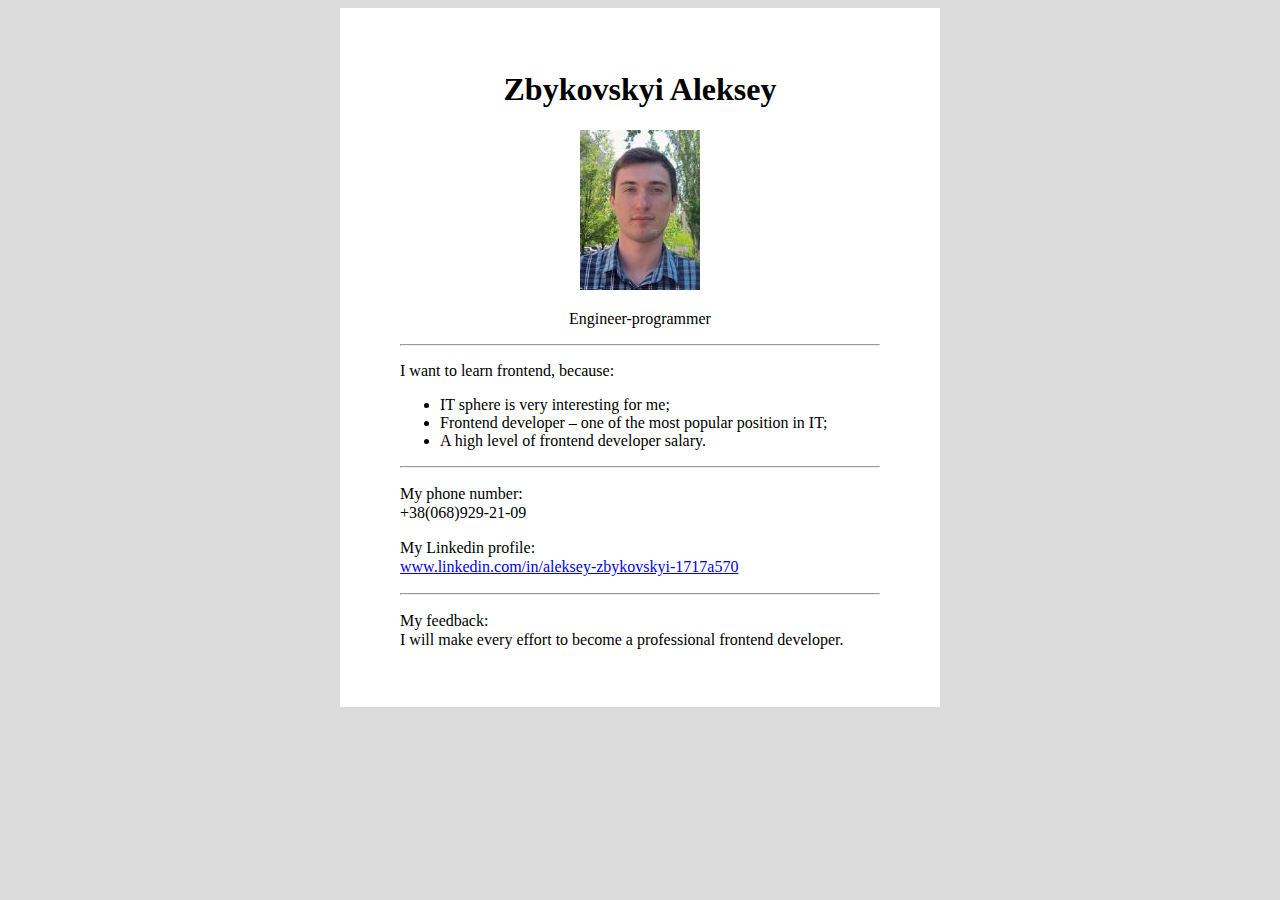
<file: Module_1/index.html>
<!DOCTYPE html>
<html lang="en">
<head>
  <meta charset="UTF-8">
  <title>homework_1</title>
  <link rel="stylesheet" href="CSS/styles.css">
</head>
<body>
  <div class="Container">
    <div class="Head">
      <h1>Zbykovskyi Aleksey</h1>
      <img src="img/photo.jpg" alt="my photo">
      <p>Engineer-programmer</p>
    </div>
    <div class="Content">
      <hr/>
        <p>I want to learn frontend, because:</p>
        <ul>
          <li>IT sphere is very interesting for me;</li>
          <li>Frontend developer &ndash; one of the most popular position in IT;</li>
          <li>A high level of frontend developer salary.</li>
        </ul>
      <hr/>
        <p class="Content_Text">
          My phone number:<br>
          +38(068)929-21-09<br>
        </p>
        <p class="Content_Text">
          My Linkedin profile:<br>
          <a href="https://www.linkedin.com/in/aleksey-zbykovskyi-1717a570" target="_blank">
          www.linkedin.com/in/aleksey-zbykovskyi-1717a570
          </a><br>
        </p>
      <hr/>
        <p class="Content_Text">
          My feedback:<br>
          I will make every effort to become a professional frontend developer.
        </p>
    </div>
  </div>
</body>
</html>
</file>
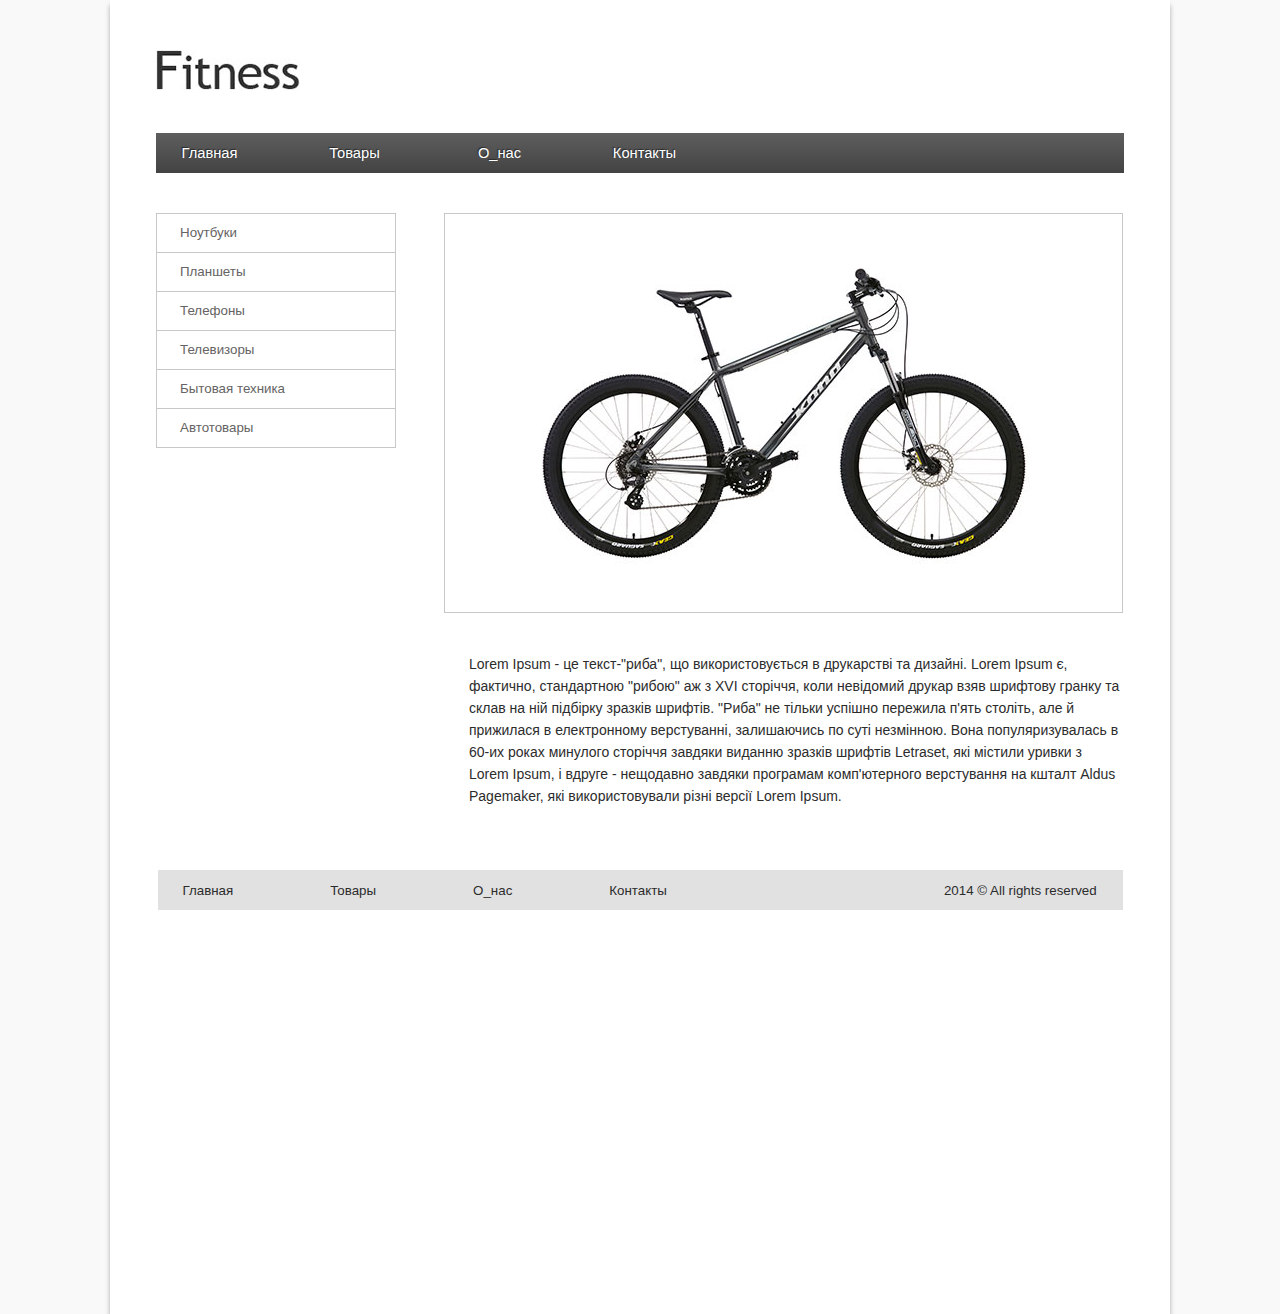
<file: module_2/index.html>
<!DOCTYPE html>
<html lang="en">
<head>
  <meta charset="UTF-8">
  <title>online_shop</title>
  <link rel="stylesheet" href="css/reset.css">
  <link rel="stylesheet" href="css/styles.css">
</head>
<body>
  <div class="box">
    <div class="header">
      <img src="img/logo.jpg" alt="logo">
    </div>
    <div class="top-menu">
      <a href="#">Главная</a>
      <a href="#">Товары</a>
      <a href="#">О_нас</a>
      <a href="#">Контакты</a>
    </div>
    <ul class="sidebar">
      <li>Ноутбуки</li>
      <li>Планшеты</li>
      <li>Телефоны</li>
      <li>Телевизоры</li>
      <li>Бытовая техника</li>
      <li>Автотовары</li>
    </ul>
    <div class="picture">
      <img src="img/bicykle.jpg" alt="bicykle" />
    </div>
    <p>
      Lorem Ipsum - це текст-"риба", що використовується в друкарстві та
      дизайні. Lorem Ipsum є, фактично, стандартною "рибою" аж з XVI сторіччя,
      коли невідомий друкар взяв шрифтову гранку та склав на ній підбірку
      зразків шрифтів. "Риба" не тільки успішно пережила п'ять століть, але й
      прижилася в електронному верстуванні, залишаючись по суті незмінною. Вона
      популяризувалась в 60-их роках минулого сторіччя завдяки виданню зразків
      шрифтів Letraset, які містили уривки з Lorem Ipsum, і вдруге - нещодавно
      завдяки програмам комп'ютерного верстування на кшталт Aldus Pagemaker,
      які використовували різні версії Lorem Ipsum.
    </p>
    <ul class="footer">
      <li><a href="#">Главная</a></li>
      <li><a href="#">Товары</a></li>
      <li><a href="#">О_нас</a></li>
      <li><a href="#">Контакты</a></li>
      <li>2014 &copy; All rights reserved</li>
    </ul>
  </div>
</body>
</html>
</file>
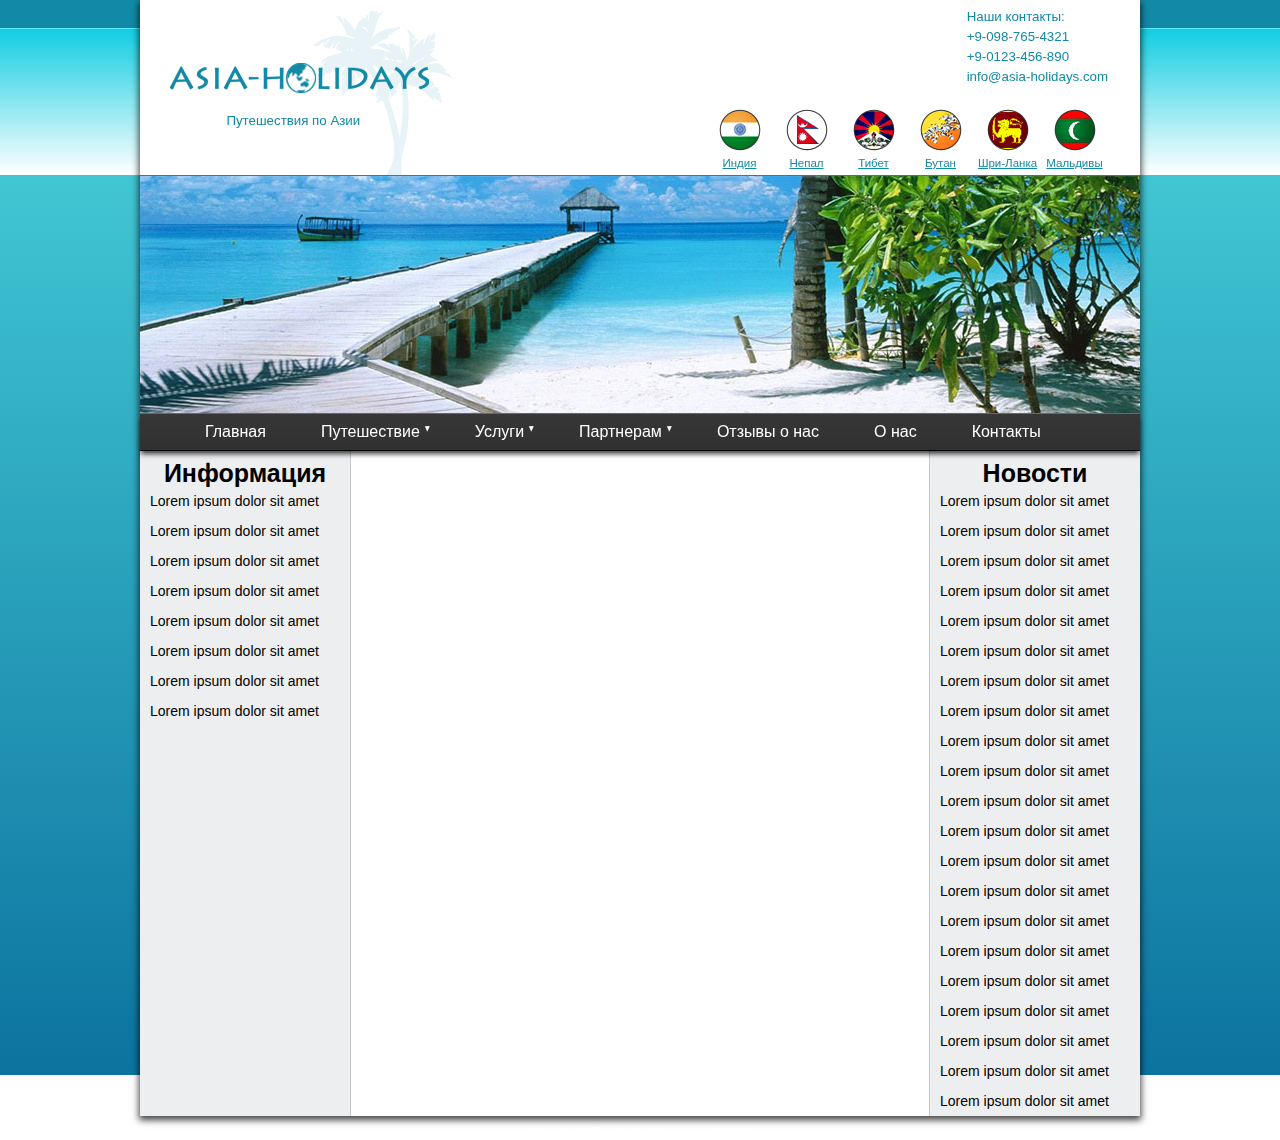
<file: module_4/index.html>
<!DOCTYPE html>
<html lang="en">
<head>
  <meta charset="UTF-8">
  <title>Document</title>
  <link rel="stylesheet" href="css/reset.css">
  <link rel="stylesheet" href="css/styles.css">
</head>
<body>
    <div class="background-1"></div>
    <div class="background-2"></div>
    <div class="background-3"></div>
    <div class="container">
        <div class="box">
          <div class="header">
            <div class="logo">
              <img src="img/logo.png" alt="logo">
              <div class="name">
                <p>
                  Путешествия по Азии
                </p>
              </div>
            </div>
            <ul class="contacts clearfix">
              <li>Наши контакты:</li>
              <li>+9-098-765-4321</li>
              <li>+9-0123-456-890</li>
              <li>info@asia-holidays.com</li>
            </ul>
            <ul class="contries clearfix">
              <li>
                <img src="img/maldives.png" alt="maldives" />
                <a href="#">Мальдивы</a>
              </li>
              <li>
                <img src="img/sri_lanka.png" alt="sri-lanka" />
                <a href="#"><nobr>Шри-Ланка</nobr></a>
              </li>
              <li>
                <img src="img/bhutan.png" alt="bhutan" />
                <a href="#">Бутан</a>
              </li>
              <li>
                <img src="img/tibet.png" alt="tibet" />
                <a href="#">Тибет</a>
              </li>
              <li>
                <img src="img/nepal.png" alt="nepal" />
                <a href="#">Непал</a>
              </li>
              <li>
                <img src="img/india.png" alt="india" />
                <a href="#">Индия</a>
              </li>
            </ul>
            <div class="picture">
              <img src="img/photo.jpg" alt="beach">
            </div>
          </div>
          <div class="content">
            <ul class="main-menu">
              <li>
                <a href="#">Главная</a>
              </li>
              <li class="triangle">
                <a href="#">Путешествие</a>
                <ul class="submenu">
                  <li><a href="#">Путешествие 1</a></li>
                  <li><a href="#">Путешествие 2</a></li>
                  <li><a href="#">Путешествие 3</a></li>
                  <li><a href="#">Путешествие 4</a></li>
                  <li><a href="#">Путешествие 5</a></li>
                </ul>
              </li>
              <li class="triangle">
                <a href="#">Услуги</a>
                <ul class="submenu">
                  <li><a href="#">Услуга 1</a></li>
                  <li><a href="#">Услуга 2</a></li>
                  <li><a href="#">Услуга 3</a></li>
                  <li><a href="#">Услуга 4</a></li>
                  <li><a href="#">Услуга 5</a></li>
                </ul>
              </li>
              <li class="triangle">
                <a href="#">Партнерам</a>
                <ul class="submenu">
                  <li><a href="#">Партнерам 1</a></li>
                  <li><a href="#">Партнерам 2</a></li>
                  <li><a href="#">Партнерам 3</a></li>
                  <li><a href="#">Партнерам 4</a></li>
                  <li><a href="#">Партнерам 5</a></li>
                </ul>
              </li>
              <li><a href="#">Отзывы о нас</a></li>
              <li><a href="#">О нас</a></li>
              <li><a href="#">Контакты</a></li>
            </ul>
            <div class="box-columns">
              <div class="left-column">
                <h2 class="columns-header">Информация</h2>
                <ul>
                  <li>Lorem ipsum dolor sit amet</li>
                  <li>Lorem ipsum dolor sit amet</li>
                  <li>Lorem ipsum dolor sit amet</li>
                  <li>Lorem ipsum dolor sit amet</li>
                  <li>Lorem ipsum dolor sit amet</li>
                  <li>Lorem ipsum dolor sit amet</li>
                  <li>Lorem ipsum dolor sit amet</li>
                  <li>Lorem ipsum dolor sit amet</li>
                </ul>
              </div>
              <div class="center-column"></div>
              <div class="right-column">
                <h2 class="columns-header">Новости</h2>
                <ul>
                  <li>Lorem ipsum dolor sit amet</li>
                  <li>Lorem ipsum dolor sit amet</li>
                  <li>Lorem ipsum dolor sit amet</li>
                  <li>Lorem ipsum dolor sit amet</li>
                  <li>Lorem ipsum dolor sit amet</li>
                  <li>Lorem ipsum dolor sit amet</li>
                  <li>Lorem ipsum dolor sit amet</li>
                  <li>Lorem ipsum dolor sit amet</li>
                  <li>Lorem ipsum dolor sit amet</li>
                  <li>Lorem ipsum dolor sit amet</li>
                  <li>Lorem ipsum dolor sit amet</li>
                  <li>Lorem ipsum dolor sit amet</li>
                  <li>Lorem ipsum dolor sit amet</li>
                  <li>Lorem ipsum dolor sit amet</li>
                  <li>Lorem ipsum dolor sit amet</li>
                  <li>Lorem ipsum dolor sit amet</li>
                  <li>Lorem ipsum dolor sit amet</li>
                  <li>Lorem ipsum dolor sit amet</li>
                  <li>Lorem ipsum dolor sit amet</li>
                  <li>Lorem ipsum dolor sit amet</li>
                  <li>Lorem ipsum dolor sit amet</li>
                </ul>
              </div>
            </div>
          </div>
        </div>
        <div class="copy">
          <p>Copyright &copy; asia-holidays.com. 2010</p>
        </div>
    </div>
</body>
</html>
</file>
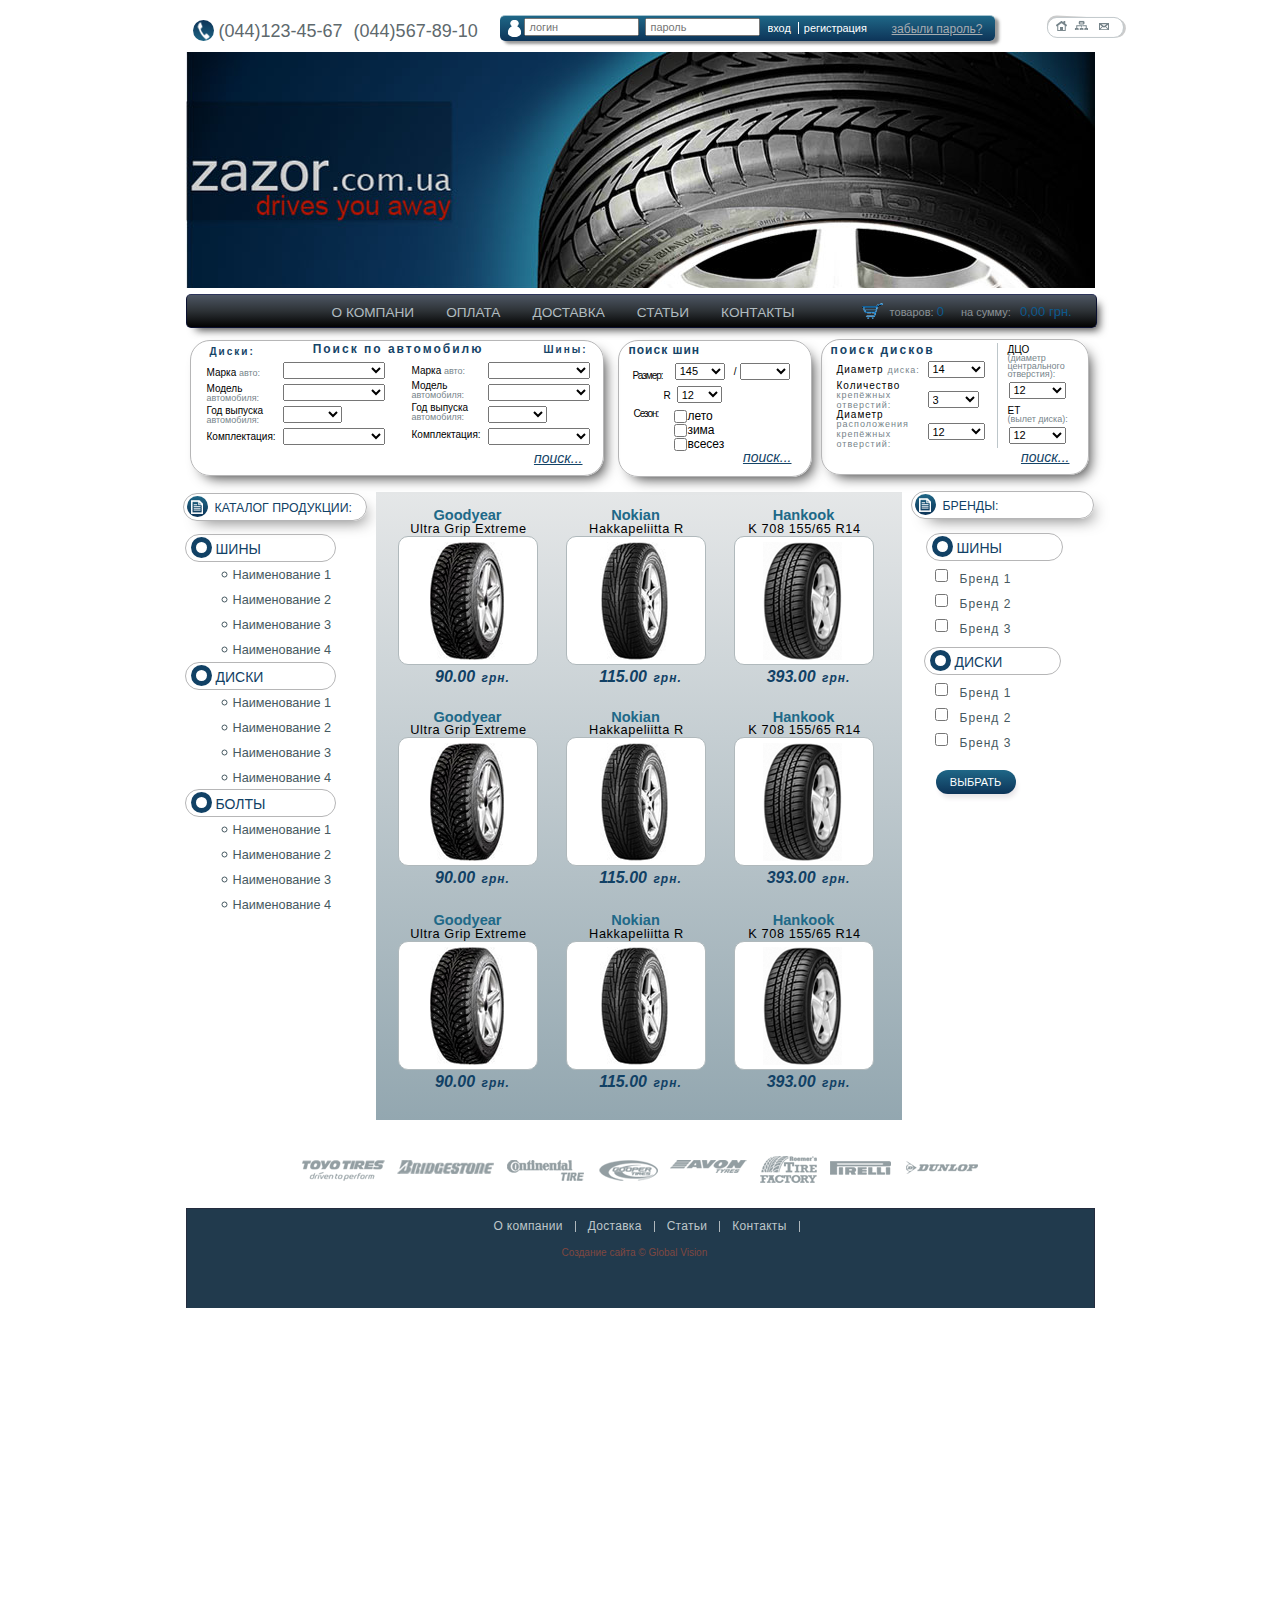
<file: module_6/index.html>
<!DOCTYPE html>
<html lang="en">
<head>
  <meta charset="UTF-8">
  <title>Zazor</title>
  <link rel="stylesheet" href="css/reset.css">
  <link rel="stylesheet" href="css/styles.css">
</head>
<body>
  <div class="wrapper">
    <header>
      <div class="contacts">
        <div class="contacts-logo">
        </div>
        <p>(044)123-45-67</p>
        <p>(044)567-89-10</p>
      </div>
      <div class="authorization">
        <form action="\">
          <input type="text" name="login" placeholder="логин" required>
          <input type="text" name="password" placeholder="пароль" required>
        </form>
        <div class="enter-registration">
          <input type="submit" value="вход">
          <a href="#">регистрация</a>
        </div>
        <div class="forgot-password">
          <a href="#">забыли пароль?</a>
        </div>
      </div>
      <div class="navigation-shadow">
        <div class="navigation">
          <a class="home" href="#"><img src="img/home.png" alt="home" /></a>
          <a class="map" href="#"><img src="img/map.png" alt="map" /></a>
          <a class="letter" href="#"><img src="img/letter.png" alt="letter" /></a>
        </div>
      </div>
      <div class="logo">
      </div>
      <div class="menu">
        <ul>
          <li><a href="#">О КОМПАНИ</a></li>
          <li><a href="#">ОПЛАТА</a></li>
          <li><a href="#">ДОСТАВКА</a></li>
          <li><a href="#">СТАТЬИ</a></li>
          <li><a href="#">КОНТАКТЫ</a></li>
        </ul>
        <div class="basket">
          <p>товаров:&nbsp;<span>0</span></p>
          <p>на сумму:&nbsp;&nbsp;&nbsp;<span>0,00 грн.</span></p>
        </div>
      </div>
    </header>
    <main>

      <!--LEFT-FORM-->

      <div class="search-by-auto">
        <h2>Поиск по автомобилю</h2>
        <h3 class="disk">Диски:</h3>
        <h3 class="bus">Шины:</h3>
        <form action="\">
          <div class="brand-auto">
            <p>Марка <span>авто:</span></p>
            <select>
            </select>
            <p class="brand-bus-name">Марка <span>авто:</span></p>
            <select>
            </select>
          </div>
           <div class="model">
            <p class="model-disk-name">Модель <span>автомобиля:</span></p>
            <select>
            </select>
            <p class="model-bus-name">Модель <span>автомобиля:</span></p>
            <select>
            </select>
          </div>
          <div class="issue-year">
            <p class="year-disk-name">Год выпуска <span>автомобиля:</span></p>
            <select>
            </select>
            <p class="year-bus-name">Год выпуска <span>автомобиля:</span></p>
            <select>
            </select>
          </div>
          <div class="equipment">
            <p class="equipment-disk-name">Комплектация:</p>
            <select>
            </select>
            <p class="equipment-bus-name">Комплектация:</p>
            <select>
            </select>
          </div>
          <input type="submit" value="поиск...">
        </form>
      </div>

      <!--CENTRAL-FORM -->

      <div class="search-bus">
        <h2>поиск шин</h2>
        <form action="\">
          <div class="size">
            <p class="size-label">Размер:</p>
            <select class="size-x">
              <option value="145">145</option>
            </select>
            <p>/</p>
            <select class="size-y">
            </select>
          </div>
          <div class="radius">
            <p>R</p>
            <select>
              <option value="12">12</option>
            </select>
          </div>
          <div class="season">
            <p>Сезон:</p>
              <div class="season-set">
                <div>
                  <input type="checkbox" id="summer" >
                  <label for="summer">лето</label>
                </div>
                <div>
                  <input type="checkbox" id="winter" >
                  <label for="winter">зима</label>
                </div>
                <div>
                  <input type="checkbox" id="multi" >
                  <label for="multi">всесез</label>
                </div>
              </div>
          </div>
          <input type="submit" value="поиск...">
        </form>
      </div>

      <!--RIGHT-FORM-->

      <div class="search-disk">
        <form action="\">
          <div class="first-column">
            <h2>поиск дисков</h2>
            <div class="diametr-disk">
              <p>Диаметр <span>диска:</span></p>
              <select class="" name="">
                <option value="14">14</option>
              </select>
            </div>
            <div class="number-holes">
              <p>Количество <span>крепёжных отверстий:</span></p>
              <select class="" name="">
                <option value="3">3</option>
              </select>
            </div>
            <div class="diametr-position">
              <p>Диаметр <span>расположения крепёжных отверстий:</span></p>
              <select class="" name="">
                <option value="12">12</option>
              </select>
            </div>
          </div>
          <div class="second-column">
            <p class="dch-title">ДЦО <br><span>(диаметр центрального отверстия):</span></p>
            <select class="dch">
              <option value="12">12</option>
            </select>
            <p class="et-title">ЕТ <br><span>(вылет диска):</span></p>
            <select class="et">
              <option value="12">12</option>
            </select>
          </div>
          <input type="submit" value="поиск...">
        </form>
      </div>

      <!-- LEFT-SIDE-BAR -->

      <aside>
        <div class="product-catalog">
          <div class="catalog-logo">
          </div>
          <p>КАТАЛОГ ПРОДУКЦИИ:</p>
        </div>
        <div class="buses">
          <div class="headers-logo">
            <div class="headers-sublogo">
            </div>
          </div>
          <p>ШИНЫ</p>
        </div>
        <ul class="buses-list">
          <li><a href="#">Наименование 1</a></li>
          <li><a href="#">Наименование 2</a></li>
          <li><a href="#">Наименование 3</a></li>
          <li><a href="#">Наименование 4</a></li>
        </ul>
        <div class="disks">
          <div class="headers-logo">
            <div class="headers-sublogo">
            </div>
          </div>
          <p>ДИСКИ</p>
        </div>
        <ul class="disks-list">
          <li><a href="#">Наименование 1</a></li>
          <li><a href="#">Наименование 2</a></li>
          <li><a href="#">Наименование 3</a></li>
          <li><a href="#">Наименование 4</a></li>
        </ul>
        <div class="screws">
          <div class="headers-logo">
            <div class="headers-sublogo">
            </div>
          </div>
          <p>БОЛТЫ</p>
        </div>
        <ul class="screws-list">
          <li><a href="#">Наименование 1</a></li>
          <li><a href="#">Наименование 2</a></li>
          <li><a href="#">Наименование 3</a></li>
          <li><a href="#">Наименование 4</a></li>
        </ul>
      </aside>

      <!--CENTRAL PANEL-->

      <div class="content">
        <div class="bus-first-row">
          <figure>
            <p class="mark">Goodyear</p>
            <figcaption>
              <span class="model-bus">Ultra Grip Extreme</span>
            </figcaption>
            <div class="bus-box">
              <img src="img/goodyear_1.png" alt="goodyear_1" />
            </div>
            <span class="price">90.00 <span class="currency">грн.</span></span>
          </figure>
          <figure>
            <p class="mark">Nokian</p>
            <figcaption>
              <span class="model-bus">Hakkapeliitta R</span>
            </figcaption>
            <div class="bus-box">
              <img src="img/nokian_1.png" alt="nokian_1" />
            </div>
            <span class="price">115.00 <span class="currency">грн.</span></span>
          </figure>
          <figure>
            <p class="mark">Hankook</p>
            <figcaption>
              <span class="model-bus">K 708 155/65 R14</span>
            </figcaption>
            <div class="bus-box">
              <img src="img/hankook_1.png" alt="hankook_1" />
            </div>
            <span class="price">393.00 <span class="currency">грн.</span></span>
          </figure>
        </div>
        <div class="bus-second-row">
          <figure>
            <p class="mark">Goodyear</p>
            <figcaption>
              <span class="model-bus">Ultra Grip Extreme</span>
            </figcaption>
            <div class="bus-box">
              <img src="img/goodyear_1.png" alt="goodyear_1" />
            </div>
            <span class="price">90.00 <span class="currency">грн.</span></span>
          </figure>
          <figure>
            <p class="mark">Nokian</p>
            <figcaption>
              <span class="model-bus">Hakkapeliitta R</span>
            </figcaption>
            <div class="bus-box">
              <img src="img/nokian_1.png" alt="nokian_1" />
            </div>
            <span class="price">115.00 <span class="currency">грн.</span></span>
          </figure>
          <figure>
            <p class="mark">Hankook</p>
            <figcaption>
              <span class="model-bus">K 708 155/65 R14</span>
            </figcaption>
            <div class="bus-box">
              <img src="img/hankook_1.png" alt="hankook_1" />
            </div>
            <span class="price">393.00 <span class="currency">грн.</span></span>
          </figure>
        </div>
        <div class="bus-third-row">
          <figure>
            <p class="mark">Goodyear</p>
            <figcaption>
              <span class="model-bus">Ultra Grip Extreme</span>
            </figcaption>
            <div class="bus-box">
              <img src="img/goodyear_1.png" alt="goodyear_1" />
            </div>
            <span class="price">90.00 <span class="currency">грн.</span></span>
          </figure>
          <figure>
            <p class="mark">Nokian</spap>
            <figcaption>
              <span class="model-bus">Hakkapeliitta R</span>
            </figcaption>
            <div class="bus-box">
              <img src="img/nokian_1.png" alt="nokian_1" />
            </div>
            <span class="price">115.00 <span class="currency">грн.</span></span>
          </figure>
          <figure>
            <p class="mark">Hankook</p>
            <figcaption>
              <span class="model-bus">K 708 155/65 R14</span>
            </figcaption>
            <div class="bus-box">
              <img src="img/hankook_1.png" alt="hankook_1" />
            </div>
            <span class="price">393.00 <span class="currency">грн.</span></span>
          </figure>
        </div>
      </div>

      <!--RIGHT-SIDE-BAR-->

      <form action="/" class="brands-box">
        <div class="brands">
          <div class="brands-logo">
          </div>
          <p>БРЕНДЫ:</p>
        </div>
        <div class="brends-buses">
          <div class="headers-logo">
            <div class="headers-sublogo">
            </div>
          </div>
          <p>ШИНЫ</p>
        </div>
        <ul class="buses-checkbox-list">
          <li>
            <input type="checkbox" id="bus-brend-1" >
            <label for="bus-brend-1">Бренд 1</label>
          </li>
          <li>
            <input type="checkbox" id="bus-brend-2" >
            <label for="bus-brend-2">Бренд 2</label>
          </li>
          <li>
            <input type="checkbox" id="bus-brend-3" >
            <label for="bus-brend-3">Бренд 3</label></li>
          </li>
        </ul>
        <div class="brends-disks">
          <div class="headers-logo">
            <div class="headers-sublogo">
            </div>
          </div>
          <p>ДИСКИ</p>
        </div>
        <ul class="disks-checkbox-list">
          <li>
            <input type="checkbox" id="disk-brend-1" >
            <label for="disk-brend-1">Бренд 1</label>
          </li>
          <li>
            <input type="checkbox" id="disk-brend-2" >
            <label for="disk-brend-2">Бренд 2</label>
          </li>
          <li>
            <input type="checkbox" id="disk-brend-3" >
            <label for="disk-brend-3">Бренд 3</label></li>
          </li>
        </ul>
        <input type="submit" class="brends-submit" value="ВЫБРАТЬ">
      </form>
    </main>

    <!--FOOTER -->

    <footer>
      <div class="footer-logos">
      </div>
      <nav class="footer-navigation">
        <ul class="clearfix">
          <li>
            <a href="#">О компании</a>
          </li>
          <li>
            <a href="#">Доставка</a>
          </li>
          <li>
            <a href="#">Статьи</a>
          </li>
          <li>
            <a href="#">Контакты</a>
          </li>
        </ul>
        <div class="copy">
           Создание сайта &copy; Global Vision
        </div>
      </nav>
    </footer>
  </div>
</body>
</html>
</file>
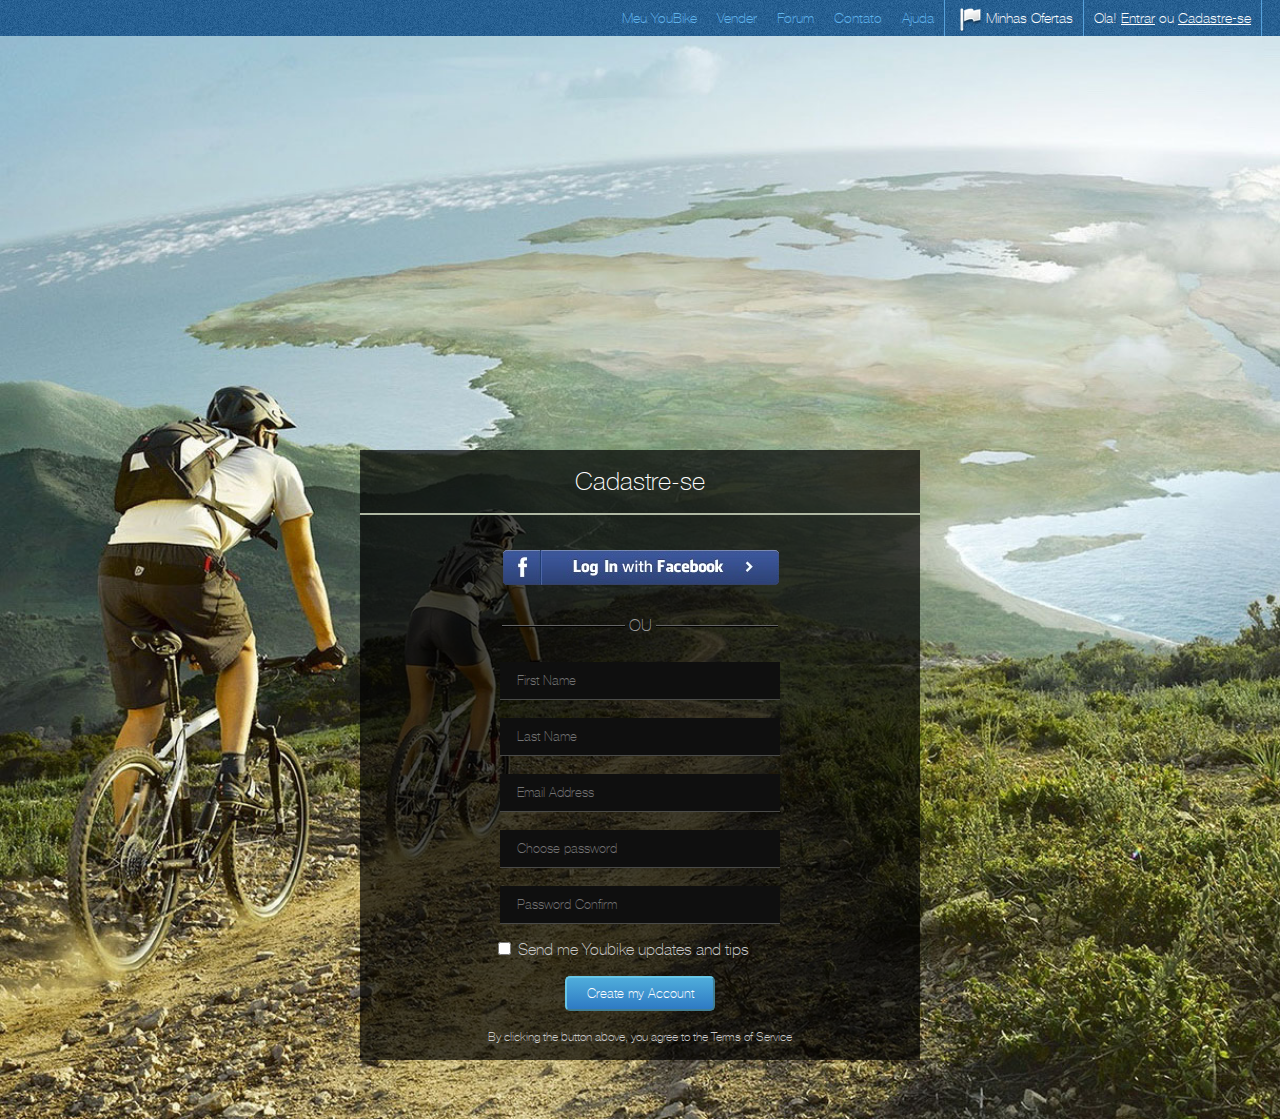
<file: module_5/part_1/index.html>
<!DOCTYPE html>
<html lang="en">
<head>
  <meta charset="UTF-8">
  <title>Document</title>
  <link rel="stylesheet" href="css/reset.css">
  <link rel="stylesheet" href="css/styles.css">
</head>
<body>
    <ul class="menu clearfix">
      <li class="right-menu first"><a href="#">Ola! <span>Entrar</span> ou <span>Cadastre-se</span></a></li>
      <li class="right-menu last">
        <a href="#"><img src="img/flag.png" alt="flag" />Minhas Ofertas</a>
      </li>
      <li><a href="#">Ajuda</a></li>
      <li><a href="#">Contato</a></li>
      <li><a href="#">Forum</a></li>
      <li><a href="#">Vender</a></li>
      <li><a href="#">Meu YouBike</a></li>
    </ul>
    <div class="bg-image">
      <img src="img/background.jpg" alt="image" />
    </div>
    <div class="wrapper">
      <div class="header">
        <p>Cadastre-se</p>
      </div>
      <div class="content">
        <div class="facebook">
          <a href="#"><img src="img/facebook.png" alt="facebook_login" /></a>
        </div>
        <div class="list-title">
          <p>OU</p>
        </div>
          <form action="\">
            <div>
              <input type="text" name="first_name" placeholder="First Name" required>
            </div>
            <div>
              <input type="text" name="last_name" placeholder="Last Name" required>
            </div>
            <div>
              <input type="email" name="email" placeholder="Email Address" required>
            </div>
            <div>
              <input type="password" name="password1" placeholder="Choose password" required>
            </div>
            <div>
              <input type="password" name="password2" placeholder="Password Confirm" required>
            </div>
            <div>
              <input type="checkbox" id="send">
              <label for="send">Send me Youbike updates and tips</label>
            </div>
            <div>
              <button type="submit">Create my Account</button>
            </div>
          </form>
      </div>
      <div class="footer">
        <p>By clicking the button above, you agree to the Terms of Service</p>
      </div>
    </div>
</body>
</html>
</file>
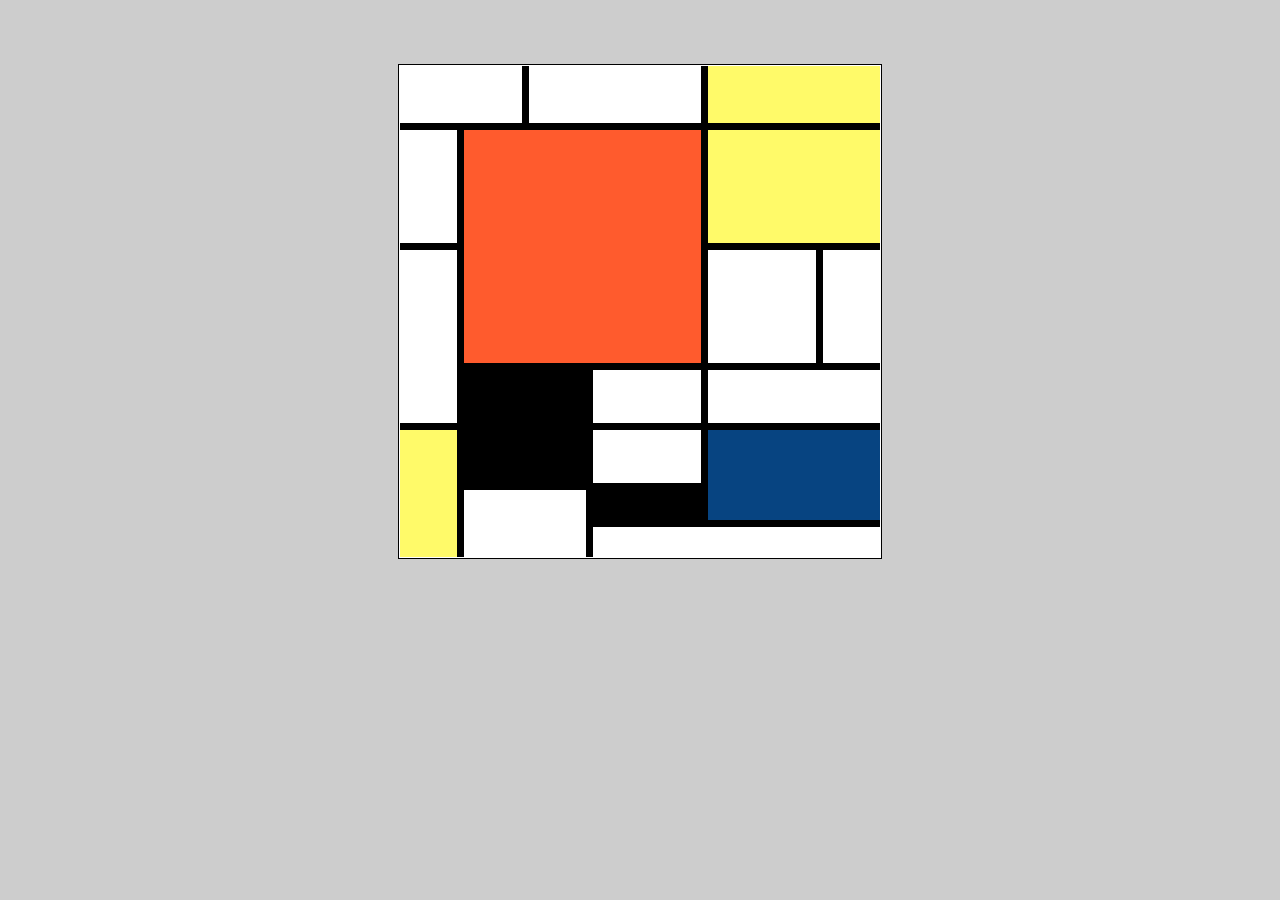
<file: module_5/part_2/index.html>
<!DOCTYPE html>
<html lang="en">
<head>
  <meta charset="UTF-8">
  <title>Document</title>
  <link rel="stylesheet" href="css/reset.css">
  <link rel="stylesheet" href="css/styles.css">
</head>
<body>
  <div class="wrapper">
    <table cellspacing="0" >
      <tr class="top-corner-cell row-hidden">
        <td></td>
        <td></td>
        <td></td>
        <td></td>
        <td></td>
        <td></td>
        <td></td>
        <td></td>
        <td></td>
      </tr>
      <tr class="top-borders">
        <td class="left-column"></td>
        <td class="left-borders" colspan="2" rowspan="2"></td>
        <td colspan="3" rowspan="2"></td>
        <td class="yellow" colspan="3"rowspan="2"></td>
      </tr>
      <tr>
        <td class="left-column"></td>
      </tr>
      <tr>
        <td class="left-column"></td>
        <td class="left-borders" rowspan="4"></td>
        <td class="red" rowspan="8" colspan="4"></td>
        <td class="yellow" rowspan="4" colspan="3"></td>
      </tr>
      <tr>
        <td class="left-column"></td>
      </tr>
      <tr>
        <td class="left-column"></td>
      </tr>
      <tr>
        <td class="left-column"></td>
      </tr>
      <tr>
        <td class="left-column"></td>
        <td class="left-borders" rowspan="6"></td>
        <td colspan="2" rowspan="4"></td>
        <td rowspan="4"></td>
      </tr>
      <tr>
        <td class="left-column"></td>
      </tr>
      <tr>
        <td class="left-column"></td>
      </tr>
      <tr>
        <td class="left-column"></td>
      </tr>
      <tr>
        <td class="left-column"></td>
        <td class="black" rowspan="2"></td>
        <td class="black" rowspan="2"></td>
        <td rowspan="2" colspan="2"></td>
        <td rowspan="2" colspan="3"></td>
      </tr>
      <tr>
        <td class="left-column"></td>
      </tr>
      <tr>
        <td class="left-column"></td>
        <td class="yellow left-borders bottom-borders" rowspan="4"></td>
        <td class="black" rowspan="2"></td>
        <td class="black" rowspan="2"></td>
        <td rowspan="2" colspan="2"></td>
        <td class="blue" colspan="3" rowspan="3"></td>
      </tr>
      <tr>
        <td class="left-column"></td>
      </tr>
      <tr>
        <td class="left-column"></td>
        <td class="bottom-borders" rowspan="2" colspan="2"></td>
        <td class="black" colspan="2"></td>
      </tr>
      <tr class="last-child">
        <td class="left-column"></td>
        <td class="bottom-borders" colspan="5"></td>
      </tr>
    </table>
  </div>
</body>
</html>
</file>
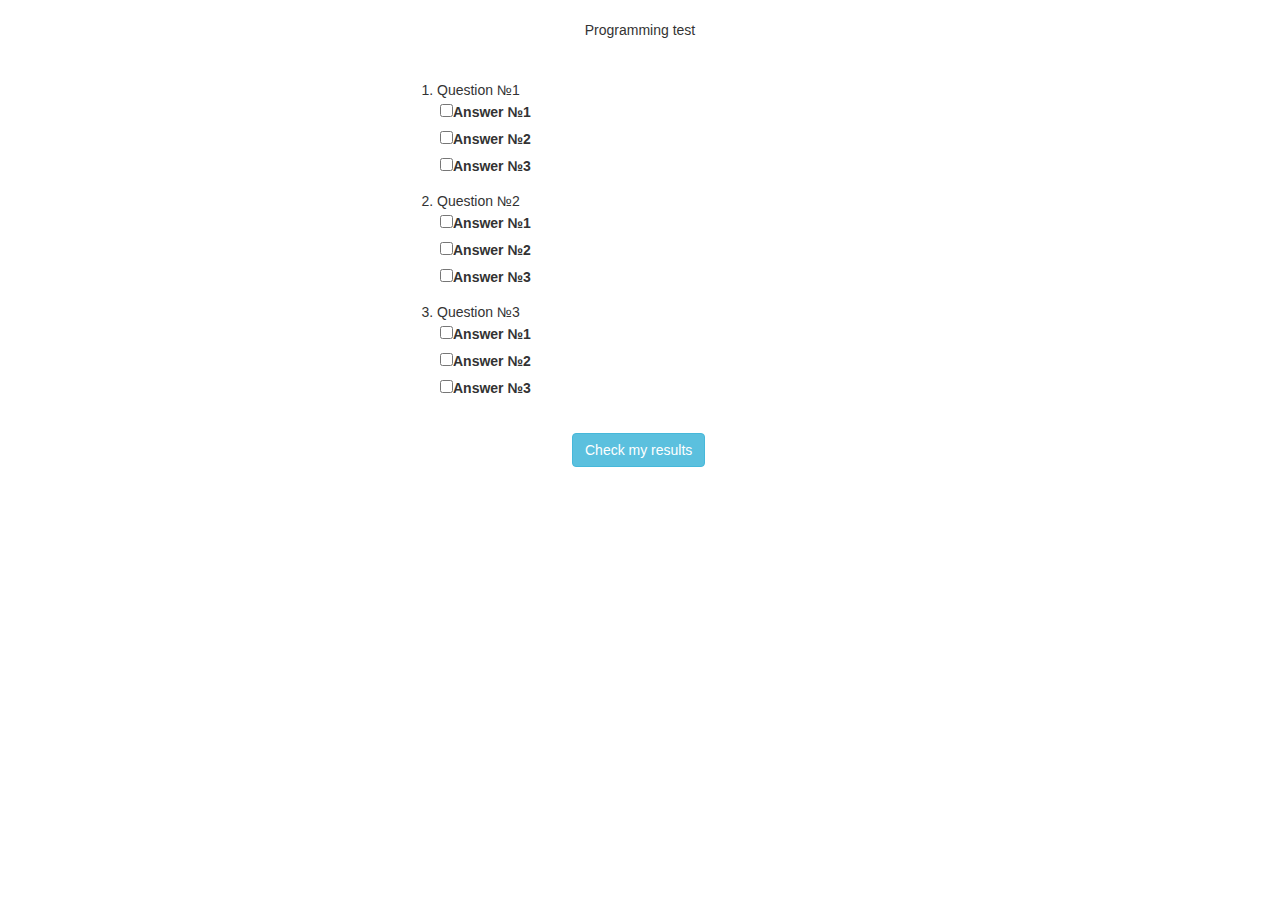
<file: js/js/HW 4/index.html>
<!DOCTYPE html>
<html lang="en">
<head>
  <meta charset="UTF-8">
  <title>Document</title>
  <link rel="stylesheet" href="css/style.css">
  <link rel="stylesheet" href="https://maxcdn.bootstrapcdn.com/bootstrap/3.3.6/css/bootstrap.min.css">
</head>
<body>
  <script src="js/script.js"></script>
</body>
</html>
</file>
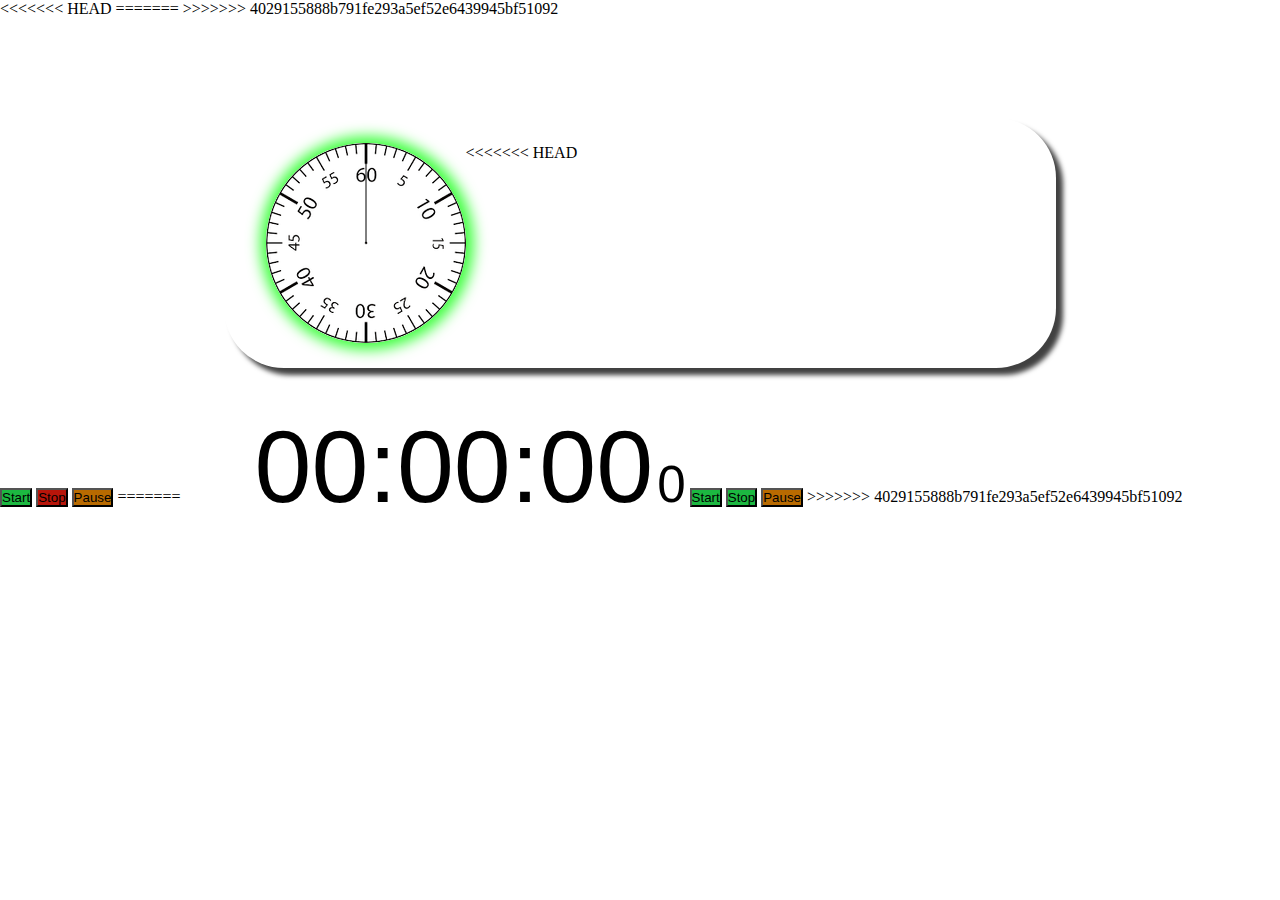
<file: js/js/HW 6/index.html>
<!DOCTYPE html>
<html lang="en">
<<<<<<< HEAD
=======

>>>>>>> 4029155888b791fe293a5ef52e6439945bf51092
<head>
    <meta charset="UTF-8">
    <title>Title</title>
    <link rel="stylesheet" href="css/style.css">
    <link rel="stylesheet" href="http://yui.yahooapis.com/pure/0.6.0/pure-min.css">
</head>
<body>

    <div class="watch">
        <div class="traditional-watch">
            <svg>
                <line id="second-watch" x1="100" y1="100" x2="100" y2="0" stroke="black" stroke-width="1"/>
            </svg>
        </div>
        <div class="digital-watch">
<<<<<<< HEAD
            <p class="timer"></p>
            <p class="milliseconds"></p>
        </div>

    </div>
    <button id="start" class="button-success pure-button">Start</button>
    <button id="stop" class="button-stop pure-button">Stop</button>
    <button id="pause" class="button-pause pure-button">Pause</button>
=======
            <p class="timer">00:00:00</p>
            <p class="milliseconds">0</p>
        </div>

    </div>
    <button id="start" class="pure-button  button-success">Start</button>
    <button id="stop" class="pure-button button-success">Stop</button>
    <button id="pause" class="pure-button button-pause">Pause</button>
>>>>>>> 4029155888b791fe293a5ef52e6439945bf51092

    <script src="script/main.js"></script>
</body>
</html>
</file>
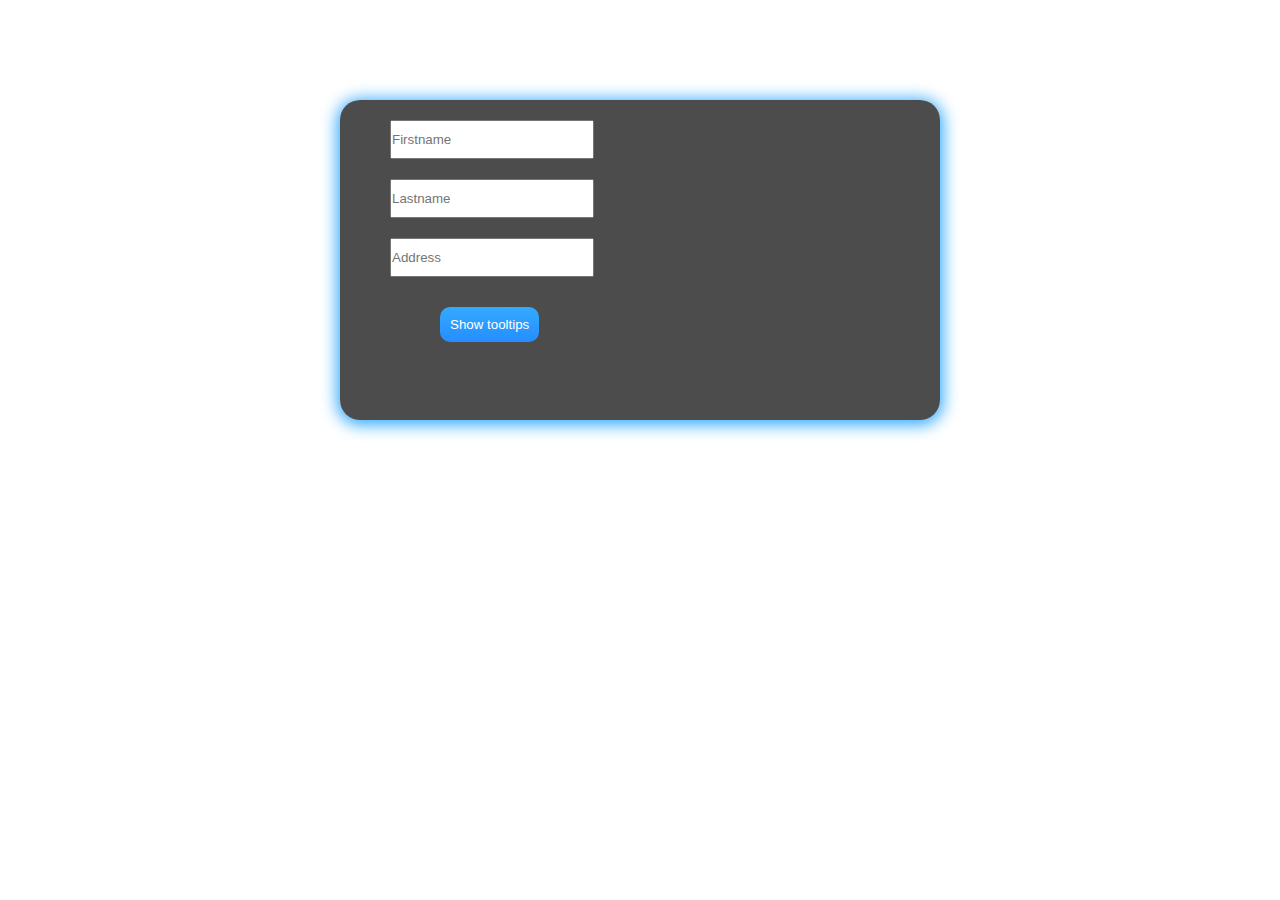
<file: js/js/HW 8/form/index.html>
<!DOCTYPE html>
<html lang="en">
<head>
    <meta charset="UTF-8">
    <title>Title</title>
    <script src="http://code.jquery.com/jquery-1.10.2.js"></script>
    <script src="script/main.js"></script>
    <link rel="stylesheet" href="css/style.css">
</head>
<body>
<form>
    <div>
        <input id="firstname" name="firstname" placeholder="Firstname">
        <div class="tooltip">Please provide your firstname.</div>
    </div>
    <div>
        <input id="lastname" name="lastname" placeholder="Lastname">
        <div class="tooltip">Please provide also your lastname.</div>
    </div>
    <div>
        <input id="address" name="address" placeholder="Address">
        <div class="tooltip">Your home or work address.</div>
    </div>
    <button>Show tooltips</button>
</form>
</body>
</html>
</file>
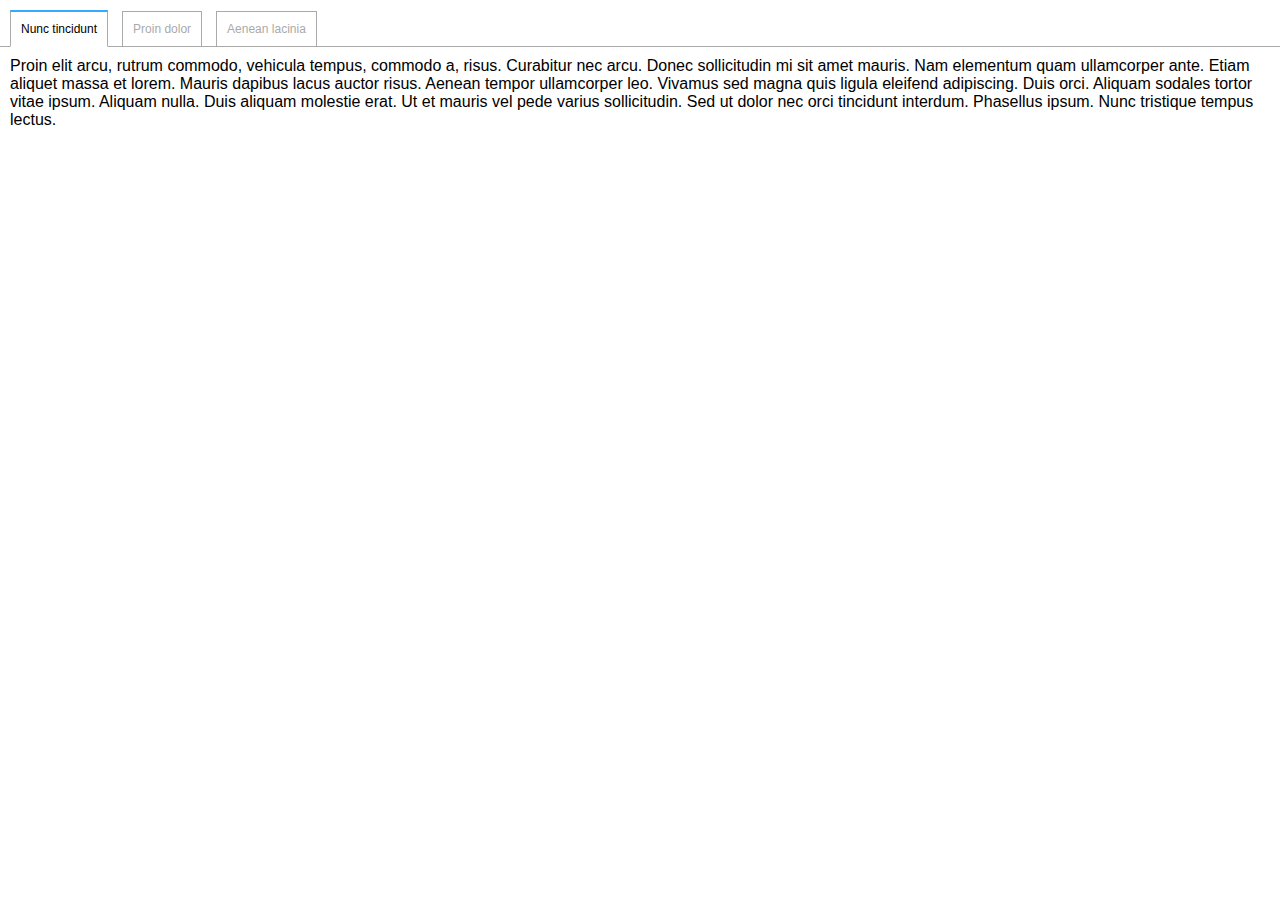
<file: js/js/HW 8/tabs/index.html>
<!DOCTYPE html>
<html lang="en">
<head>
    <meta charset="UTF-8">
    <title>Title</title>
    <script src="http://code.jquery.com/jquery-1.10.2.js"></script>
    <link rel="stylesheet" href="css/style.css">
</head>
<body>
<div id="tabs">
    <ul class="tabs-list">
        <li class="tab-1 tab-selected"><a href="">Nunc tincidunt</a></li>
        <li class="tab-2"><a href="">Proin dolor</a></li>
        <li class="tab-3"><a href="">Aenean lacinia</a></li>
    </ul>
    <div class="tabs-info">
        <div class="tab-info-1 tab-info-selected">
            <p>Proin elit arcu, rutrum commodo, vehicula tempus, commodo a, risus. Curabitur nec arcu. Donec
                sollicitudin mi sit amet mauris. Nam elementum quam ullamcorper ante. Etiam aliquet massa et lorem.
                Mauris dapibus lacus auctor risus. Aenean tempor ullamcorper leo. Vivamus sed magna quis ligula eleifend
                adipiscing. Duis orci. Aliquam sodales tortor vitae ipsum. Aliquam nulla. Duis aliquam molestie erat. Ut
                et mauris vel pede varius sollicitudin. Sed ut dolor nec orci tincidunt interdum. Phasellus ipsum. Nunc
                tristique tempus lectus.</p>
        </div>
        <div class="tab-info-2">
            <p>Morbi tincidunt, dui sit amet facilisis feugiat, odio metus gravida ante, ut pharetra massa metus id
                nunc. Duis scelerisque molestie turpis. Sed fringilla, massa eget luctus malesuada, metus eros molestie
                lectus, ut tempus eros massa ut dolor. Aenean aliquet fringilla sem. Suspendisse sed ligula in ligula
                suscipit aliquam. Praesent in eros vestibulum mi adipiscing adipiscing. Morbi facilisis. Curabitur
                ornare consequat nunc. Aenean vel metus. Ut posuere viverra nulla. Aliquam erat volutpat. Pellentesque
                convallis. Maecenas feugiat, tellus pellentesque pretium posuere, felis lorem euismod felis, eu ornare
                leo nisi vel felis. Mauris consectetur tortor et purus.</p>
        </div>
        <div class="tab-info-3">
            <p>Mauris eleifend est et turpis. Duis id erat. Suspendisse potenti. Aliquam vulputate, pede vel vehicula
                accumsan, mi neque rutrum erat, eu congue orci lorem eget lorem. Vestibulum non ante. Class aptent
                taciti sociosqu ad litora torquent per conubia nostra, per inceptos himenaeos. Fusce sodales. Quisque eu
                urna vel enim commodo pellentesque. Praesent eu risus hendrerit ligula tempus pretium. Curabitur lorem
                enim, pretium nec, feugiat nec, luctus a, lacus.</p>
            <p>Duis cursus. Maecenas ligula eros, blandit nec, pharetra at, semper at, magna. Nullam ac lacus. Nulla
                facilisi. Praesent viverra justo vitae neque. Praesent blandit adipiscing velit. Suspendisse potenti.
                Donec mattis, pede vel pharetra blandit, magna ligula faucibus eros, id euismod lacus dolor eget odio.
                Nam scelerisque. Donec non libero sed nulla mattis commodo. Ut sagittis. Donec nisi lectus, feugiat
                porttitor, tempor ac, tempor vitae, pede. Aenean vehicula velit eu tellus interdum rutrum. Maecenas
                commodo. Pellentesque nec elit. Fusce in lacus. Vivamus a libero vitae lectus hendrerit hendrerit.</p>
        </div>
    </div>
</div>
<script src="script/main.js"></script>
</body>
</html>
</file>
<file: Module_1/CSS/styles.css>
body{
  background-color: #dbdbdb;
}

.Container{
  width: 600px;
  height: 100%;
  margin:0 auto;
  background-color: #fff;
}

/*Head*/
.Head{
  padding-top: 7%;
  text-align: center;
}
/*Content*/
.Content{
  padding-left: 10%;
  padding-right: 10%;
  padding-bottom: 7%;
}
.Content_Text{
  line-height: 1.2;
}
</file>
<file: module_2/css/styles.css>
html {
  height: 112%;
}

body {
  height: inherit;
  background-color: #f9f9f9;
}

li, p, a {
    font-family: Arial, sans-serif;
}

.box {
  width: 1060px;
  height: inherit;
  margin: 0 auto;
  padding-top: 50px;
  background-color: #fff;
  box-shadow: 0px 5px 5px 0px rgba(0,0,0,0.3);
}

/*HEADER*/
.header {
  margin-bottom: 40px;
  margin-left: 46px;
}

.top-menu {
  width: 965px;
  height: 40px;
  margin: 0px auto 40px;
  line-height: 40px;
  padding-left: 3px;
  background-image: linear-gradient(to top, #444343, #5e5e5e);
}

.top-menu a{
  display: inline-block;
  width: 99px;
  margin: 0px 40px 0px 0px;
  font-size: 14.67px;
  text-align: center;
  border-left: 1px solid transparent;
  border-right: 1px solid transparent;
  color: #fff;
  text-decoration: none;
  text-shadow: -1px -1px 1px rgba(0, 0, 0, 0.5);
}

.top-menu a:hover {
  border-left-color: #838383;
  border-right-color: #838383;
  background-color: #404040;
}

/*CONTENT*/
.sidebar {
  float: left;
  width: 238px;
  margin: 0px 48px 0px 46px;
  border-left: 1px solid #c8c8c8;
  border-right: 1px solid #c8c8c8;
  border-top: 1px solid #c8c8c8;
  line-height: 38px;
}

.sidebar li {
  padding-left: 23px;
  border-bottom: 1px solid #c8c8c8;
  font-size: 13.33px;
  color: #656363;
}

.sidebar li:hover {
  padding-left: 35px;
  color: #2c2c2c;
  background-color: #f9f9f9;
}

.picture {
  display: flex;
  justify-content: center;
  align-items: center;
  width: 677px;
  height: 398px;
  margin: 0px 0px 40px 334px;
  border: 1px solid #c8c8c8;
}

p {
  margin: 40px 49px 63px 359px;
  line-height: 22px;
  font-size: 14px;
  color: #2c2c2c;
}

/*FOOTER*/
.footer {
  width: 965px;
  height: 40px;
  margin: 0 auto;
  background-color: #e1e1e1;
  line-height: 40px;
}

.footer li a {
  color: #2c2c2c;
  text-decoration: none;
}

.footer li {
  display: inline-block;
  width: auto;
  margin-right: 93px;
  font-size: 13.33px;
  text-align: center;
  color: #2c2c2c;
}

.footer li:first-child {
  margin-left: 25px;
}

.footer li:last-child {
  margin: 0px 0px 0px 180px;
  text-align: right;
}

.footer li a:hover {
  text-decoration: underline;
}
</file>
<file: module_4/css/styles.css>
li, p, a, h2 {
    font-family: Arial, sans-serif;
}

.background-1{
  position: fixed;
  left: 0;
  top: 0;
  height: 28px;
  width: 100%;
  background-color: #128aa7;
}

.background-2{
  position: fixed;
  left: 0;
  top: 28px;
  height: 146px;
  width: 100%;
  border-top: 1px solid #5ef0ff;
  background-image: linear-gradient(to bottom, #12cde2, #fff);
}

.background-3{
  position: fixed;
  left: 0;
  top: 175px;
  height: 100%;
  width: 100%;
  background-image: linear-gradient(to top, #0c739f, #41c6d3);
}

.container{
  position: relative;;
  margin: 0 auto;
  height: 990px;
  width: 1000px;
  margin-bottom: 3%;
  background-color: transparent;
  z-index: 1;
}
.box{
  background-color: #fff;
  box-shadow: 0px 3px 7px 1px rgba(0,0,0,0.75);

}
.copy{
  margin-top: 10px;
  margin-left: 390px;
  font-size: 13.3px;
  color: #fff;
}

/*header*/

.logo{
  float: left;
  position: relative;
  width: 290px;
  height: 164px;
  padding-left:30px;
  padding-top: 11px;
}

.name p {
  position: absolute;
  top: 65%;
  left: 27%;
  color: #128aa7;
  font-size: 13.3px;
}

/*contacts*/
.contacts {
  float: right;
  line-height: 20px;
  padding-top: 7px;
  padding-right: 32px;
  color: #128aa7;
  font-size: 13.3px;
}

.clearfix:after{
  content: '';
  clear: both;
  display: block;
}

/*contries*/
.contries{
  padding-top: 108px;
  padding-right: 32px;
}

.contries a{
  color: #128aa7;
  font-size: 11.5px;
}

.contries li{
  float: right;
  width: 65px;
  text-align: center;
  margin: 0 0px;
  list-style: none;
  padding: 1px;
}

/*picture*/

.picture{
  height: 237px;
  width: 1000px;
  border-top: 1px solid #138aa7;
  border-bottom: 1px solid #138aa7;

}
/*content*/
/*main-menu*/
.main-menu {
    display: block;
    position: relative;
    margin: 0;
    padding: 0;
    list-style: none;
    background-image: linear-gradient(to top, #303030, #373737);
    border-bottom: 1px solid #000;
    box-shadow: 0px 4px 5px -1px rgba(0,0,0,0.75);
    z-index: 3;
}

.main-menu:after {
    display: block;
    content: ' ';
    clear: both;
    float: none;
}

.main-menu > li {
    float: left;
    position: relative;
}

.triangle > a {
  background-image: url(../img/triag.png);
  background-repeat: no-repeat;
  background-position: right 12px;
}

.main-menu > li > a {
    display: block;
    padding: 10px;
    margin-left: 10px;
    margin-right: 25px;
    color: #fff;
    text-decoration: none;
}

.main-menu > li:first-child{
  margin-left: 45px;
}

.main-menu > li:last-child{
  margin-right: 20px;
}

/*submenu*/
.submenu {
    display: none;
    position: absolute;
    top: 35;
    left: 0;
    background-image: linear-gradient(to top, #303030, #373737);
    box-shadow: 0px 4px 5px -1px rgba(0,0,0,0.75);
}

.submenu > li {
    display: block;
}

.submenu > li > a {
  display: block;
  padding: 10px;
  padding-right: 20px;
  color: #fff;
  text-decoration: none;
}

.main-menu > li:hover > .submenu {
    display: block;
}

/*columns*/
.box-columns {
  width: 100%;
	overflow: hidden;
  position: relative;
  z-index: 1;
}

.right-column{
  width: 210px;
  float: right;
  border-left: 1px solid #c7cacf;
  background-color: #edeef0;
  padding-bottom: 20000px;
  margin-bottom: -20000px;
}

.center-column{
  width: 578px;
  float: left;
  padding-bottom: 20000px;
  margin-bottom: -20000px;
}

.left-column{
  width: 210px;
  float: left;
  border-right: 1px solid #c7cacf;
  background-color: #edeef0;
  padding-bottom: 20000px;
  margin-bottom: -20000px;
}

.columns-header {
  text-align: center;
  font-weight: bold;
  font-size: 25px;
  padding-top: 10px;
}

.left-column > ul > li {
  line-height: 30px;
  padding-left: 10px;
  font-size: 14px;
}

.right-column > ul > li {
  line-height: 30px;
  padding-left: 10px;
  font-size: 14px;
}
</file>
<file: module_6/css/styles.css>
a,
p,
span,
label,
h3,
h2 {
  font-family: Arial, sans-serif;
}

.wrapper{
  width: 909px;
  margin: 0 auto;
  padding-top: 17px;
  background-color: #fff;
}

/*header - contacts*/
.contacts{
  display: inline-block;
  margin-top: 3px;
  padding-left: 6px;
  width: 295px;
  height: 21px;
  color: #5e696d;
}
.contacts-logo{
  float: left;
  margin-top: -2px;
  margin-left: 1px;
  width: 21px;
  height: 21px;
  border-radius: 100%;
  background-image: url("../img/phone.png"), linear-gradient(to top, #1e6584, #0c3357);
  background-repeat: no-repeat;
  background-position: center center;
}
.contacts p {
  float: left;
  position: relative;
  bottom: 4px;
  margin-top: 4px;
  margin-left: 5px;
  font-size: 18px;
}
.contacts p:last-child{
  margin-left: 11px;
}

/*header - authorization*/
.authorization {
  display: inline-block;
  position: relative;
  top: -2px;
  left: 9px;
  width: 495px;
  height: 25px;
  border-radius: 5px;
  border-top: 1px solid #a6c3cf;
  background-image: url("../img/login.png"), linear-gradient(to top, #0d3458, #1f6787);
  background-repeat: no-repeat;
  background-position: 7px, center;
  box-shadow: 4px 3px 3px 0px rgba(50, 50, 50, 0.5);
}
.authorization form{
  float: left;
  margin-left: 24px;
  margin-right: 8px;
  width: 240px;
  height: 18px;
  margin-bottom: 2px;
  margin-top: 2px;
}
.authorization form input{
  width: 111px;
  height: 14px;
  font-size: 10.91px;
  font-family: Lucida, sans-serif;
  text-indent: 4px;
  padding: 0;
}
.authorization form input:last-child{
  margin-left: 2px;
}
.enter-registration > a{
  float: left;
  font-size: 10.91px;
  font-family: Lucida, sans-serif;
  color: #fff;
  margin-top: 7px;
  text-decoration: none;
}
.enter-registration > input[type="submit"]{
  float: left;
  height: 12px;
  font-size: 10.91px;
  font-family: Lucida, sans-serif;
  margin-top: 6px;
  margin-left: -4px;
  padding: 0;
  padding-right: 7px;
  border: 0px;
  border-right: 1px solid #fff;
  color: #fff;
  background-color: transparent;
}
.enter-registration > input[type="submit"]:hover{
  cursor: pointer;
}
.enter-registration > input[type="submit"]:focus{
  outline: none;
}
.enter-registration > a:last-child{
  padding-left: 5px;
}
.forgot-password{
  position: relative;
  top: 1px;
  left: -2px;
  margin-left: 21px;
}
.forgot-password > a{
  float: right;
  margin-top: 6px;
  margin-right: 10px;
  font-size: 12px;
  font-family: Lucida, sans-serif;
  color: #a7acb1;
}

/*header-navigation*/
.navigation-shadow{
  position: absolute;
  top: 17px;
  left: 1047px;
  width: 79px;
  height: 19px;
  background-color: rgba(0, 0, 0, 0.2);
  border-radius: 10px;
  transform: rotate(3deg);
}
.navigation{
  width: 75px;
  height: 19px;
  background-color: #fff;
  border-radius: 10px;
  border: 1px solid #c1c8cb;
  transform: rotate(-3deg);
}
.home{
  margin-left: 7px;
}
.map{
  margin-left: 4px;
}
.letter{
  margin-left: 5px;
}

/*header-logo*/
.logo{
  height: 236px;
  margin-top: 6px;
  background-image: url(../img/background.jpg);
}
/**/
/**/
/*menu*/
/**/
/**/
.menu{
  width: 909px;
  height: 32px;
  margin-top: 6px;
  border-radius: 5px;
  background-image: linear-gradient(to top, #020202, #2d3236, #4d5663);
  border-top: 1px solid #2c345a;
  border-bottom: 1px solid #0a1030;
  border-left: 1px solid #0a1030;
  border-right: 1px solid #0a1030;
  box-shadow: 6px 6px 8px -4px rgba(0,0,0,0.75);
}
.menu > ul{
  display: inline-block;
  margin-left: 131px;
  margin-top: 9px;
}
.menu > ul > li>a{
  width: 123px;
  padding-top: 6px;
  padding-left: 14px;
  padding-bottom: 6px;
  padding-right: 14px;
  color: #b1bcc0;
  font-size: 13.64px;
  font-family: Lucida, sans-serif;
  text-decoration: none;
}
.menu > ul > li{
  display: inline-block;
}
.menu > ul > li > a:hover{
  background-image: linear-gradient(to top, #0c3357, #1f6787);
  color: #fff;
  border-radius: 15px;
}
.basket{
  display: inline-block;
  position: relative;
  top: -1px;
  margin-left: 49px;
  background-image: url(../img/basket.png);
  background-repeat: no-repeat;
}
.basket > p{
  display: inline-block;
  color: #8a9296;
  font-size: 11px;
}
.basket>p:first-child{
  margin-left: 28px;
}
.basket>p:last-child{
  margin-left: 13px;
}
.basket>p>span{
  font-size: 13px;
  color: #0d5a8f;
}

/**/
/**/
/*search-forms*/
/**/
/**/

/**/
/*search-by-auto*/
/**/
.search-by-auto{
  position: relative;
  float: left;
  width: 412px;
  height: 134px;
  margin-top: 12px;
  margin-left: 4px;
  border-radius: 20px;
  border: 1px solid #b6b6b7;
  box-shadow: 6px 7px 13px -5px rgba(0,0,0,0.75);
}
/*headers*/
.search-by-auto h2{
  color: #154467;
  font-size: 12px;
  font-weight: bold;
  text-align: center;
  margin-top: 2px;
  margin-left: 3px;
  letter-spacing: 2px;
}
.search-by-auto h3{
  position: absolute;
  color: #154467;
  font-size: 10px;
  font-weight:bold;
  letter-spacing: 2px;
}
.disk{
  top: 6px;
  left: 19px;
}
.bus{
  top: 4px;
  left: 353px;
}
/*main-form*/
.search-by-auto>form{
  margin-top: 7px;
  margin-left: 16px;
}
/*div-margin*/
.model{
  margin-top: 2px;
}
.issue-year,
.equipment{
  margin-top: 2px;
}
.equipment{
  margin-top: 5px;
}
/*labels*/
.search-by-auto p{
  display: inline-block;
  position: relative;
  width: 60px;
  font-size: 10px;
  line-height: 9px;
}
.equipment-disk-name{
  top: -2px;
}
.equipment-bus-name{
  top: -4px;
}
.model-disk-name{
  top: 3px;
}
.year-disk-name{
  top: 3px;
}
.search-by-auto p>span{
  color: #77858b;
  font-size: 9px;
}
.year-bus-name{
  margin-left: 66px;
}
.brand-bus-name{
  position: relative;
  top: -2px;
  left: 23px;
  margin-right: 23px;
  }
.model-bus-name,
.equipment-bus-name{
  margin-left: 23px;
}
/*selects*/
.search-by-auto select{
  margin-left: 12px;
  width: 102px;
  height: 17px;
}
.model select{
  margin-top: 2px;
}
.issue-year select{
  width: 59px;
}
/*search-link-in-the-end*/
.search-by-auto>form>input[type="submit"]{
  float: right;
  font-style: italic;
  text-decoration: underline;
  border: 0px;
  background-color: transparent;
  color: #154467;
  font-size: 14px;
  margin-top: 4px;
  margin-right: 14px;
}
.search-by-auto>form>input[type="submit"]:hover{
  cursor: pointer;
}
/**/
/*search-bus*/
/**/
.search-bus form{
  position: relative;
  top: -3px;
}
.search-bus{
  display: inline-block;
  width: 192px;
  height: 135px;
  margin-top: 12px;
  margin-left: 14px;
  border-radius: 20px;
  border: 1px solid #b6b6b7;
  box-shadow: 6px 7px 13px -5px rgba(0,0,0,0.75);
}

/*header*/
.search-bus h2{
  margin-top: 3px;
  margin-left: 10px;
  color: #154467;
  font-size: 12px;
  letter-spacing: 1px;
  font-weight: bold;
}

/*div-content*/
.search-bus p{
  display: inline-block;
  font-size: 10px;
  letter-spacing: -1px;
  line-height: 9px;
}
.size-label{
  position: relative;
  top: 4px;
  left: -1px;
}
.season p{
  float: left;
  margin-top: -1px;
}
.season-set  div > input{
  float: left;
  margin: 0px 0px 0px 19px;
}
.season-set  div > label{
  float: left;
  padding-right: 5px;
  font-size: 12px;
}
.season-set  div{
  height: 10px;
  margin-bottom: 4px;
}
.size{
  margin-top: 9px;
  margin-left: 15px;
}
.radius{
  margin-top: 6px;
  margin-left: 45px;
}
.season{
  margin-left: 15px;
  margin-top: 7px;
}
.season-set{
  display: inline-block;
  margin-left: -3px;
}
/*selects*/
.size select{
  width: 50px;
  height: 17px;
}
.radius select{
  width: 45px;
  height: 17px;
  margin-left: 3px;
  font-size: 11px;
}
.size-x{
  margin-left: 7px;
  margin-right: 5px;
  font-size: 11px;
}
.size-y{
  margin-left: 1px;
  font-size: 11px;
}
/*search-link-in-the-end*/
.search-bus>form>input[type="submit"]{
  float: right;
  font-style: italic;
  text-decoration: underline;
  border: 0px;
  background-color: transparent;
  color: #154467;
  font-size: 14px;
  margin-top: -7px;
  margin-right: 13px;
}
.search-bus>form>input[type="submit"]:hover{
  cursor: pointer;
}

/**/
/*search-disk*/
/**/
.search-disk{
  float: right;
  position: relative;
  left: -6px;
  width: 266px;
  height: 134px;
  margin-top: 11px;
  border-radius: 19px;
  border: 1px solid #b6b6b7;
  box-shadow: 6px 7px 13px -5px rgba(0,0,0,0.75);
}
/*first-column*/
.first-column{
  margin-top: 3px;
  display: inline-block;
  padding-right: 12px;
  border-right: 1px solid #bdc6ca;
}
.first-column h2{
  margin-top: 1px;
  margin-left: 9px;
  color: #154467;
  font-size: 12px;
  letter-spacing: 2px;
  font-weight: bold;
}
/*first-column-labels*/
.first-column p{
  display: inline-block;
  width: 90px;
  font-size: 10px;
  letter-spacing: 1px;
  line-height: 9px;
}
.first-column p>span{
  color: #77858b;
  font-size: 9px;
}
/*first-column-select*/
.diametr-disk p{
  margin-top: 9px;
  margin-left: 15px;
}
.number-holes p{
  margin-top: 3px;
  margin-left: 15px;
}
.diametr-position p{
  margin-top: -2px;
  margin-left: 15px;
}
.diametr-position{
  height: 36px;
  line-height: 36px;
}
.diametr-disk select{
  display: inline-block;
  width: 57px;
  height: 17px;
  margin-left: -3px;
  margin-top: 4px;
  font-size: 11px;
}
.number-holes select{
  display: inline-block;
  position: relative;
  top:-4px;
  width: 51px;
  height: 17px;
  margin-left: -3px;
  font-size: 11px;
}
.diametr-position select{
  float:right;
  width: 57px;
  height: 17px;
  margin-left: 1px;
  margin-top: 11px;
  font-size: 11px;
}
/*second-column*/
.second-column{
  display: inline-block;
  position: relative;
  top: -8px;
  left: -4px;
}
/*second-column-labels*/
.dch{
  margin-left: 11px;
  margin-top: 4px;
}
.et{
  margin-left: 11px;
  margin-top: 4px;
}
.dch-title{
  margin-left: 10px;
  margin-top: 10px;
}
.et-title{
  margin-left: 10px;
  margin-top: 8px;
}
.second-column p{
  width: 63px;
  font-size: 10px;
  vertical-align: top;
  line-height: 8px;
}
.second-column p>span{
  color: #77858b;
  font-size: 9px;
}
/*second-column-select*/
.second-column select{
  width: 57px;
  height: 17px;
  font-size: 11px;
}

.search-disk>form>input[type="submit"]{
  float: right;
  font-style: italic;
  text-decoration: underline;
  border: 0px;
  background-color: transparent;
  color: #154467;
  font-size: 14px;
  margin-top: -4px;
  margin-right: 12px;
}
.search-disk>form>input[type="submit"]:hover{
  cursor: pointer;
}


/**/
/**/
/*side-bar*/
/**/
/**/

aside{
  width: 185px;
  float: left;
  margin-top: 16px;
  margin-left: -3px;
  padding-bottom: 20000px;
  margin-bottom: -20000px;
}
/**/
/*product-catalog-headers*/
/**/
.product-catalog{
  width: 182px;
  height: 26px;
  border-radius: 20px;
  border: 1px solid #b6b6b7;
  box-shadow: 8px 8px 16px -9px rgba(0,0,0,0.75);
}
.catalog-logo, .brands-logo{
  float: left;
  margin-top: 2px;
  margin-left: 3px;
  width: 21px;
  height: 21px;
  border-radius: 100%;
  background-image: url("../img/catalog.png"), linear-gradient(to top, #0c3357, #1f6786);
  background-repeat: no-repeat;
  background-position: center center;
}
.product-catalog p{
  margin-top: 8px;
  margin-left: 31px;
  font-size: 12.3px;
  font-family: "Lucida Sans Unicode Regular", sans-serif;
  color: #114165;
}
/*buses, disks, screws*/
.buses, .disks, .screws{
  width: 149px;
  height: 26px;
  border-radius: 20px;
  border: 1px solid #b6b6b7;
}
.buses{
  margin-top: 13px;
  margin-left: 2px;
}
.disks{
  margin-top: -1px;
  margin-left: 2px;
}
.screws{
  margin-top: -2px;
  margin-left: 2px;
}

.buses p, .screws p, .disks p{
  margin-top: 7px;
  margin-left: 30px;
  font-size: 14px;
  font-family: "Lucida Sans Unicode Regular", sans-serif;
  color: #114165;
}
.headers-logo{
  float: left;
  margin-top: 2px;
  margin-left: 5px;
  width: 21px;
  height: 21px;
  border-radius: 100%;
  background-color: #114165;
}
.headers-sublogo{
  margin-top: 5px;
  margin-left: 5px;
  width: 11px;
  height: 11px;
  border-radius: 100%;
  background-color: #fff;
}
.buses-list, .disks-list, .screws-list{
  margin-top: 1px;
  margin-left: 55px;
  list-style-type: circle;
}
.buses-list li, .disks-list li, .screws-list li{
  color: #465961;
}
.buses-list a, .disks-list a, .screws-list a{
  margin-left: -5px;
  font-size: 12.7px;
  font-family: "Lucida Sans Unicode Regular", sans-serif;
  color: #465961;
  text-decoration: none;
  line-height: 25px;
}
.buses-list li:hover a, .disks-list li:hover a, .screws-list li:hover a{
  font-size: 14px;
  font-family: Arial, sans-serif;
  font-weight: bold;
  font-style: italic;
  color: #0c3256;
  text-decoration: underline;
}
.buses-list li:hover, .disks-list li:hover, .screws-list li:hover{
  color: #0c3256;
}

/**/
/**/
/*content*/
/**/
/**/
.content{
  float: left;
  width: 526px;
  height: 628px;
  margin-top: 15px;
  margin-left: 8px;
  background-image: linear-gradient(to top, #93a7b0,#e5e7e8);
}

/**/
/*buses*/
/**/
.bus-first-row, .bus-second-row, .bus-third-row{
  margin-left: 22px;
}
.bus-first-row{
  margin-top: 16px;
}
.bus-second-row{
  margin-top: 20px;
}
.bus-third-row{
  margin-top: 22px;
}

.bus-first-row figure, .bus-second-row figure, .bus-third-row figure{
  display: inline-block;
  margin-right: 24px;
  text-align: center;
}
.mark{
  margin-bottom: -3px;
  color: #206988;
  font-size: 14.59px;
  font-weight: bold;
  font-family: "Lucida Sans Unicode Regular", sans-serif;
}
.model-bus{
  margin-left: 2px;
  color: #000;
  font-size: 12.77px;
  font-family: "Lucida Sans Unicode Regular", sans-serif;
  line-height: 15px;
  letter-spacing: 0.6px;
}
.content img{
  margin-top: 5px;
  margin-left: -2px;
}
.bus-box{
  width: 138px;
  height: 127px;
  border: 1px solid #b0b9bc;
  border-radius: 10px;
  background-color: #fff;
}
.price{
  margin-left: 10px;
  color: #114165;
  font-size: 16px;
  font-style: italic;
  font-weight: bold;
  font-family: Arial, sans-serif;
  line-height: 23px;
  text-align: center;
}
.currency{
  margin-left: 2px;
  font-size: 12px;
  letter-spacing: 1px;
}

/**/
/*brands*/
/**/
.brands-box{
  width: 180px;
  float: left;
  margin-top: 14px;
  margin-left: 9px;
  padding-bottom: 20000px;
  margin-bottom: -20000px;
}
.brands{
  width: 181px;
  height: 26px;
  border-radius: 20px;
  border: 1px solid #b6b6b7;
  box-shadow: 8px 8px 16px -9px rgba(0,0,0,0.75);
}
.brands p{
  margin-top: 8px;
  margin-left: 31px;
  font-size: 12.3px;
  font-family: "Lucida Sans Unicode Regular", sans-serif;
  color: #114165;
}
.brends-buses, .brends-disks{
  margin-left: 15px;
  margin-top: 14px;
  width: 135px;
  height: 26px;
  border-radius: 20px;
  border: 1px solid #b6b6b7;
}
.brends-disks{
  margin-top: 6px;
  margin-left: 13px;
}
.brends-buses p, .brends-disks p{
  margin-top: 7px;
  margin-left: 30px;
  font-size: 14px;
  font-family: "Lucida Sans Unicode Regular", sans-serif;
  color: #114165;
}
.buses-checkbox-list, .disks-checkbox-list{
  margin-top: 5px;
  margin-left: 20px;
}
.buses-checkbox-list li, .disks-checkbox-list li{
  line-height: 23px;
}
.buses-checkbox-list li input, .disks-checkbox-list li input{
  float: left;
}
.buses-checkbox-list li label, .disks-checkbox-list li label{
  margin-left: 9px;
  font-size: 12px;
  font-family: "Lucida Sans Unicode Regular", sans-serif;
  color: #465961;
  letter-spacing: 1px;
}
.brends-submit{
  margin-top: 15px;
  margin-left: 25px;
  width: 80px;
  height: 24px;
  color: #fff;
  background-image: linear-gradient(to top, #0d3458, #1f6787);
  border: 0px;
  border-radius: 20px;
  font-size: 11px;
  font-family: "Arial Regular", sans-serif;
  box-shadow: 2px 5px 5px -1px rgba(232,229,232,1);
}

/**/
/**/
/*footer*/
/**/
/**/
.footer-logos{
  margin-top: 640px;
  margin-left: -2px;
  height: 91px;
  background: url(../img/08.png) 118px 43px,
              url(../img/07.png) 213px 43px,
              url(../img/06.png) 323px 43px,
              url(../img/05.png) 415px 43px,
              url(../img/04.png) 486px 43px,
              url(../img/03.png) 576px 39px,
              url(../img/02.png) 646px 44px,
              url(../img/01.png) 722px 44px;
  background-repeat: no-repeat;
}

.clearfix:after {
    content: '';
    display: block;
    clear: both;
}

.footer-navigation{
  padding: 12px 0px 0 295px;
  height: 87px;
  background-color: #213a4d;
  border-top: 1px solid #242c3e;
  border-left: 1px solid #242c3e;
  border-right: 1px solid #242c3e;
}
.footer-navigation li a {
    display: block;
    padding: 0 12px;
    border-right: 1px solid #afb7bc;
    line-height: 11px;
    font-size: 12px;
    letter-spacing: 0.3px;
    text-decoration: none;
    color: #bec6c9;
}
.footer-navigation li a:hover{
  color: #52abcb;
}

.footer-navigation li {
    float: left;
}

.copy {
    margin: 16px 0 0 80px;
    font-size: 10px;
    font-family: Arial,sans-serif;
    color: #7f4740;
}
</file>
<file: module_5/part_1/css/styles.css>
/*font*/
@font-face {
    font-family: 'Helvetica Neue Cyr';
    src: url('../fonts/helveticaneuecyr-thin-webfont.eot');
    src: url('../fonts/helveticaneuecyr-thin-webfont.eot?#iefix') format('embedded-opentype'),
         url('../fonts/helveticaneuecyr-thin-webfont.woff2') format('woff2'),
         url('../fonts/helveticaneuecyr-thin-webfont.woff') format('woff'),
         url('../fonts/helveticaneuecyr-thin-webfont.ttf') format('truetype');
    font-weight: normal;
    font-style: normal;
}
a, p, span, input, button, label{
  font-family: "Helvetica Neue Cyr";
}

/*menu*/
 .menu a {
  color: #60b5ed;
  text-decoration: none;
  font-size: 14px;
  padding: 10px;
}
 .menu {
  float: right;
  line-height: 35px;
  background-color: #074f8d;
  background-image: url(../img/noise.png);
}
 .menu li {
  display: inline-block;
  float: right;
}
.clearfix:after{
  content: '';
  clear: both;
  display: block;
}

/*right-menu*/
.first {
  margin-right: 18px;
  border-right: 1px solid #56a2dc;
  border-left: 1px solid #56a2dc;
}
.last {
  border-left: 1px solid #56a2dc;
}
.right-menu>a{
  color: #fff;
}
.right-menu>a:hover {
  background-image: linear-gradient(to top, #2e7ac4, #50afdc);
}
.right-menu a span{
  text-decoration: underline;
}
.menu img{
  vertical-align: middle;
  padding-left: 5px;
  padding-right: 5px;
}

/*left-menu*/
.menu{
  width: 100%;
  color: #60b5ed;
}
.menu a{
  padding-right: 10px;
  padding-left: 10px;
}
.menu>li>a:hover{
  background-color: #4eabda;
  color: #fff;
  border-top: 1px solid #4eabda;
}

/*background*/
.bg-image img{
  display: block;
  width: 100%;
  height: 100%;
}

/*center-panel*/
.wrapper {
  position: absolute;
  top: 50%;
  left: 50%;
  margin-left: -280px;
  width: 560px;
  height: 610px;
  background-color: rgba(0,0,0,0.7);
  z-index: 2;
}

/*header*/
.header {
  color: #fff;
  font-size: 25px;
  text-align: center;
  height: 63px;
  border-bottom: 2px solid #afb8a3;
}
.header p {
  line-height: 63px;
}

/*facebook*/
.facebook{
  margin-left: 25.5%;
  margin-top: 35px;
}
.facebook a {
  height: 35px;
  width: 276px;
}

/*list-title*/
.list-title {
  margin-top: 30px;
  margin-bottom: 10px;
  background-image: url(../img/lines.png);
  background-repeat: no-repeat;
  background-position: center;
  text-align: center;
  color: #999;
}

/*form*/

form{
  text-align: center;
}

input[type="text"],
input[type="email"],
input[type="password"] {
  height: 35px;
  width: 276px;
  color: #ccc;
  background-color: #0f0f0f;
  text-indent: 15px;
  margin-top: 18px;
  border-top: 0px;
  border-left: 0px;
  border-right: 0px;
  border-bottom: 1px solid #494a49;
}

input[type="email"]:focus,
input[type="password"]:focus,
input[type="text"]:focus {
  color: #fff;
  background-color: #1b5288;
  border-bottom: 1px solid #689bcc;
  box-shadow: 0px 1px 10px 4px rgba(71,132,173,1);
}

input[type="checkbox"]{
  margin-top: 18px;
  margin-left: -33px;
}
label{
  color: #ccc;
}
button{
  width: 150px;
  height: 35px;
  color: #fff;
  margin-top: 18px;
  background-image: linear-gradient(to top, #2e7ac4, #4faddb);
  border-radius:  5px;
  border-color: #67c6e6;
}

/*footer*/
.footer{
  margin-top: 20px;
  text-align: center;
  color: #ccc;
  font-size: 12px;
}
</file>
<file: module_5/part_2/css/styles.css>
body {
  background-color: #cdcdcd;
}

.wrapper{
  width: 480px;
  margin: 0 auto;
  margin-top: 5%;
  margin-top: 5%;
  padding: 1px;
  border: 1px solid #000;
  background-color: #fff;
}

/*Cells positions, colors and borders*/
td {
    width: 60px;
    height: 30px;
    border: 7px solid #000;
}
table {
  border-collapse: collapse;
}

/*hidden cells*/
.top-corner-cell td:first-child {
  width: 0px;
  height: 0px;
  border: 0px;
}
.row-hidden > td {
  width: 60px;
  height: 0px;
  border: 0px;
}
.left-column {
  width: 0px;
  height: 30px;
  border: 0px;
}

/*colors*/
.yellow {
  background: #fffa69;
}
.red {
  background: #ff5b2d;
}
.black {
  background: #000;
}
.blue {
  background: #074481;
}

/*borders*/
.top-borders td{
  border-top: 0px;
}
.bottom-borders {
  border-bottom: 0px;
}
tr>td:last-child{
  border-right: 0px;
}
.left-borders {
  border-left: 0px;
}
</file>
<file: js/js/HW 4/css/style.css>
*{
    margin: 0;
    padding: 0;
}

.wrapper{
    width: 800px;
    margin: 0 auto;
}
header{
    margin-top: 20px;
    text-align: center;
}

label{
    margin-left: 3px;
    font-weight: normal;
}

.questions{
    margin-bottom: 10px;
}

.check-result-button{
    margin-top: 20px;
    margin-left: 135px;
}


form{
    margin-top: 40px;
    padding-left: 197px;
}
</file>
<file: js/js/HW 6/css/style.css>
/**
 * Created by Alexey on 29/03/2016.
 */
* {
    margin: 0;
    padding: 0;
}

svg{
    width: 200px;
    height: 200px;
}

.milliseconds{
    display: inline-block;
    margin-top: 40px;
    font-size: 4vw;
    color: black;
    font-family: Arial, sans-serif;
<<<<<<< HEAD
=======
    text-shadow: 0px 0px 5px rgba(76, 255, 76, 1);
>>>>>>> 4029155888b791fe293a5ef52e6439945bf51092
}

.timer{
    display: inline-block;
    margin-left: 70px;
    margin-top: 40px;
    font-size: 8vw;
    color: black;
    font-family: Arial, sans-serif;
<<<<<<< HEAD
=======
    text-shadow: 0px 0px 5px rgba(76, 255, 76, 1);
>>>>>>> 4029155888b791fe293a5ef52e6439945bf51092
}

.watch{
    margin: auto;
    width: 65%;
    height: 250px;
    margin-top: 100px;
    border-radius: 60px;
    box-shadow: 7px 7px 5px 0px rgba(0,0,0,0.75);
}

.digital-watch{
    float: left;
}

.traditional-watch {
    float: left;
    width: 200px;
    height: 200px;
    margin-top: 3%;
    margin-left: 5%;
    border-radius: 100%;
    box-shadow: 1px 0px 14px 7px rgba(0, 255, 0, 0.75);
    background-image: url("../img/clock.png");
}

<<<<<<< HEAD
.button-success, .button-stop, .button-pause {
    color: white !important;
    border-radius: 4px !important;
    text-shadow: 0 1px 1px rgba(0, 0, 0, 0.2) !important;
    border: 2px solid #000 !important;
}

.button-stop {
    background: rgb(184, 21, 10) !important;
}


.button-success {
    background: rgb(28, 184, 65) !important;
}

.button-pause {
    background: rgb(184, 106, 0) !important;
=======
#stop {
    background: rgb(184, 21, 10);
}


#start {
    background: rgb(28, 184, 65);
}

#pause {
    background: rgb(184, 106, 0);
>>>>>>> 4029155888b791fe293a5ef52e6439945bf51092
    display: none;
}

#start, #pause{
    float: left;
    margin-left: 25%;
<<<<<<< HEAD
=======
}

#start, #pause,#stop{
>>>>>>> 4029155888b791fe293a5ef52e6439945bf51092
    margin-top: 10%;
    width: 240px;
    height: 100px;
    font-size: 40px;
<<<<<<< HEAD
=======
    color: white ;
    border-radius: 4px;
    text-shadow: 0 1px 1px rgba(0, 0, 0, 0.2);
    border: 2px solid #000;
>>>>>>> 4029155888b791fe293a5ef52e6439945bf51092
}


#stop{
    float: right;
    margin-right: 25%;
<<<<<<< HEAD
    margin-top: 10%;
    width: 240px;
    height: 100px;
    font-size: 40px;
=======
>>>>>>> 4029155888b791fe293a5ef52e6439945bf51092
}
</file>
<file: js/js/HW 8/form/css/style.css>
/**
 * Created by Alexey on 29/03/2016.
 */

* {
    margin: 0;
    padding: 0;
}


input {
    width: 200px;
    height: 35px;
    margin: 0 0 20px 50px;
}

button{
    padding: 10px;
    background: linear-gradient(to top, #258eff, #33aaff);
    border:  none;
    color: #fff;
    border-radius: 10px;
    margin: 10px 0 0 100px;
}

.tooltip{
    display: none;
    padding: 5px;
    margin-left: 10px;
    color: #fff;
    border-radius: 10px;
    background: #258eff;
    box-shadow: 0px 1px 15px 0px rgba(255,255,255,1);
}

.tooltip-hovered{
    display: inline-block;
    transition-delay: 3.5s;
}

form {
    width: 600px;
    height: 300px;
    margin: auto;
    margin-top: 100px;
    padding-top: 20px;
    background-color: rgba(0, 0, 0, 0.7);
    border-radius: 20px;
    box-shadow: 0px 2px 16px 3px rgba(51,170,255,1);
}
</file>
<file: js/js/HW 8/tabs/css/style.css>
/**
 * Created by Alexey on 29/03/2016.
 */
* {
    margin: 0;
    padding: 0;
}

.tabs-list {
    margin: 10px 0 10px 0;
    border-bottom: 1px solid #aaa;
}

.tab-info-1, .tab-info-2, .tab-info-3 {
    margin: 0 10px 0 10px;
    display: none;
}

.tab-info-1 p, .tab-info-2 p, .tab-info-3 p {
    margin-bottom: 10px;
    font-family: Arial, sans-serif;
}

.tab-1, .tab-2, .tab-3 {
    display: inline-block;
    margin-left: 10px;
    border: 1px solid #aaa;
    border-bottom: none;
    padding: 10px;
    font-size: 12px;
    text-decoration: none;
    font-family: Arial, sans-serif;
}

.tab-1:hover, .tab-2:hover, .tab-3:hover {
    cursor: pointer;
}

#tabs .tab-1 a, #tabs .tab-2 a, #tabs .tab-3 a {
    text-decoration: none;
    color: #aaa;
}

.tab-selected {
    border-top: 2px solid #3af;
    border-bottom: 1px solid #fff;
    margin-bottom: -1px;
}

#tabs .tab-selected a {
    color: #000;
}

.tab-info-selected{
    display: block;
}
</file>
